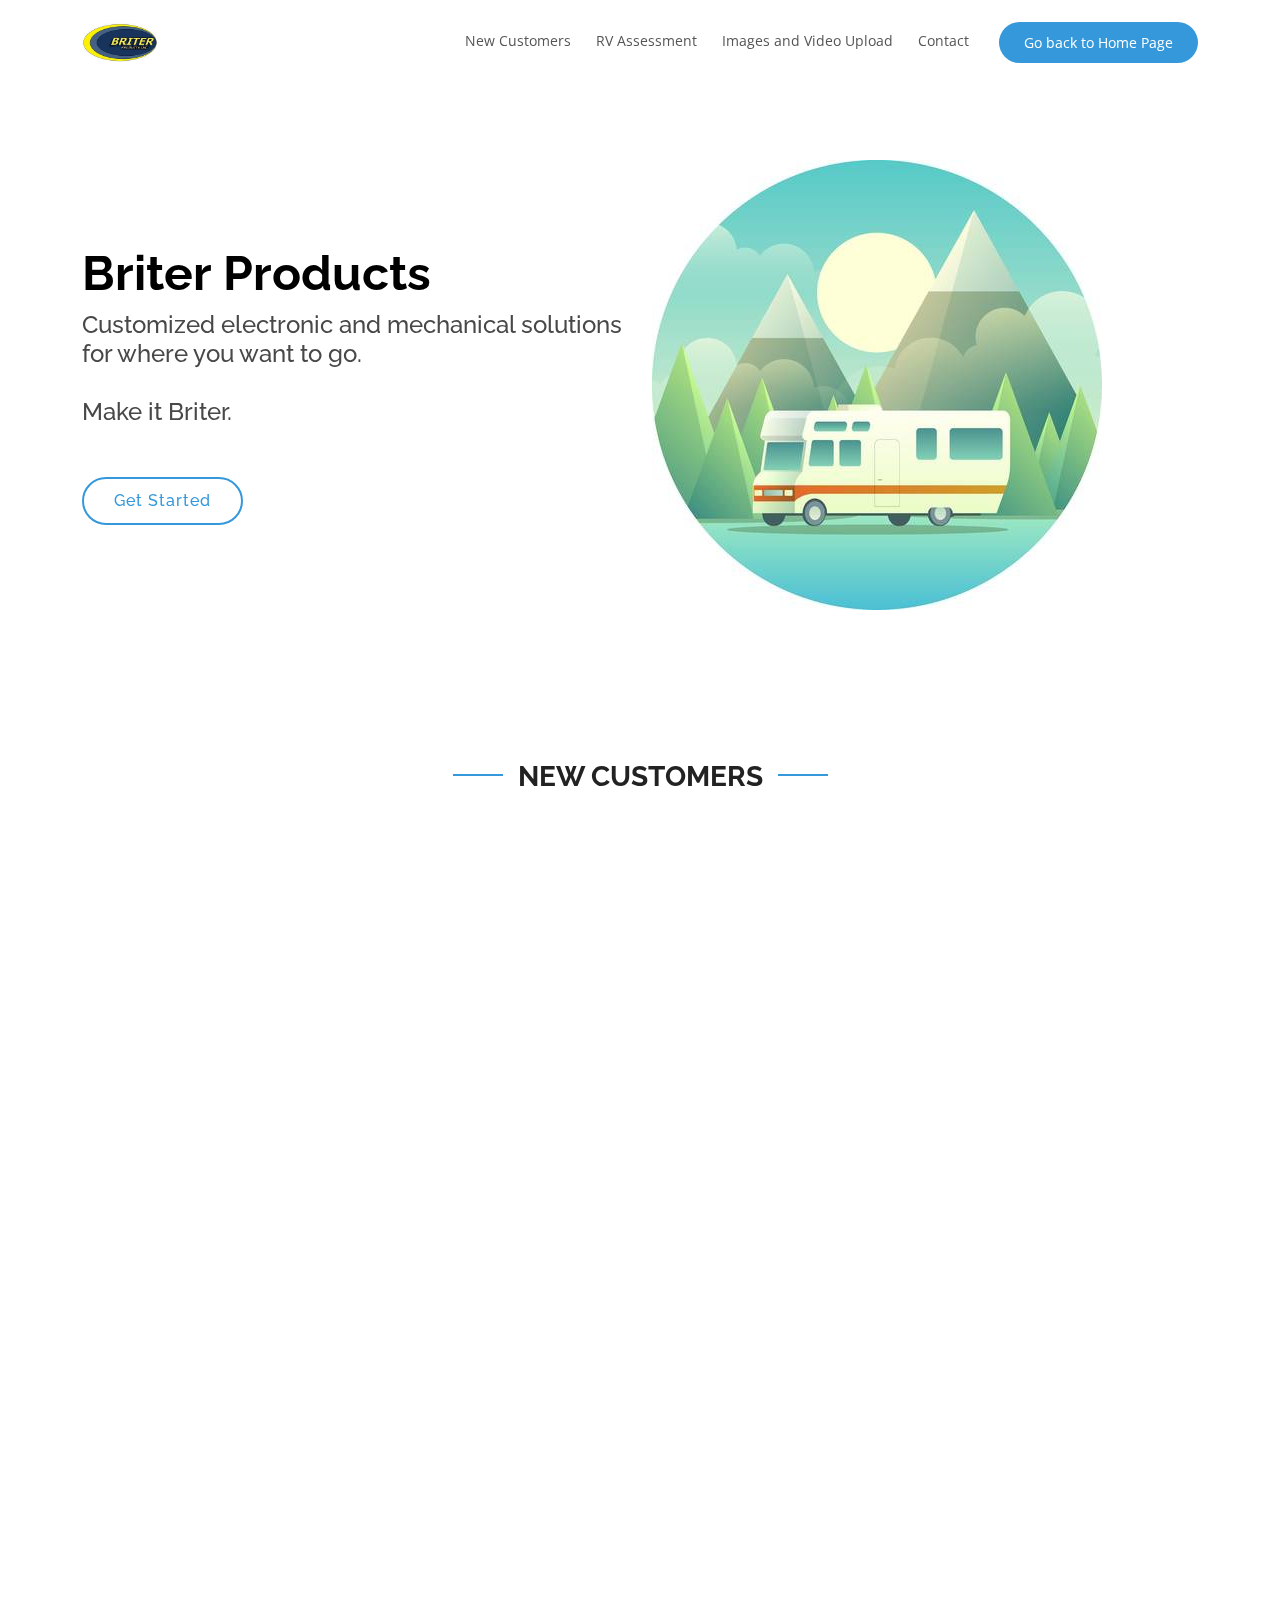
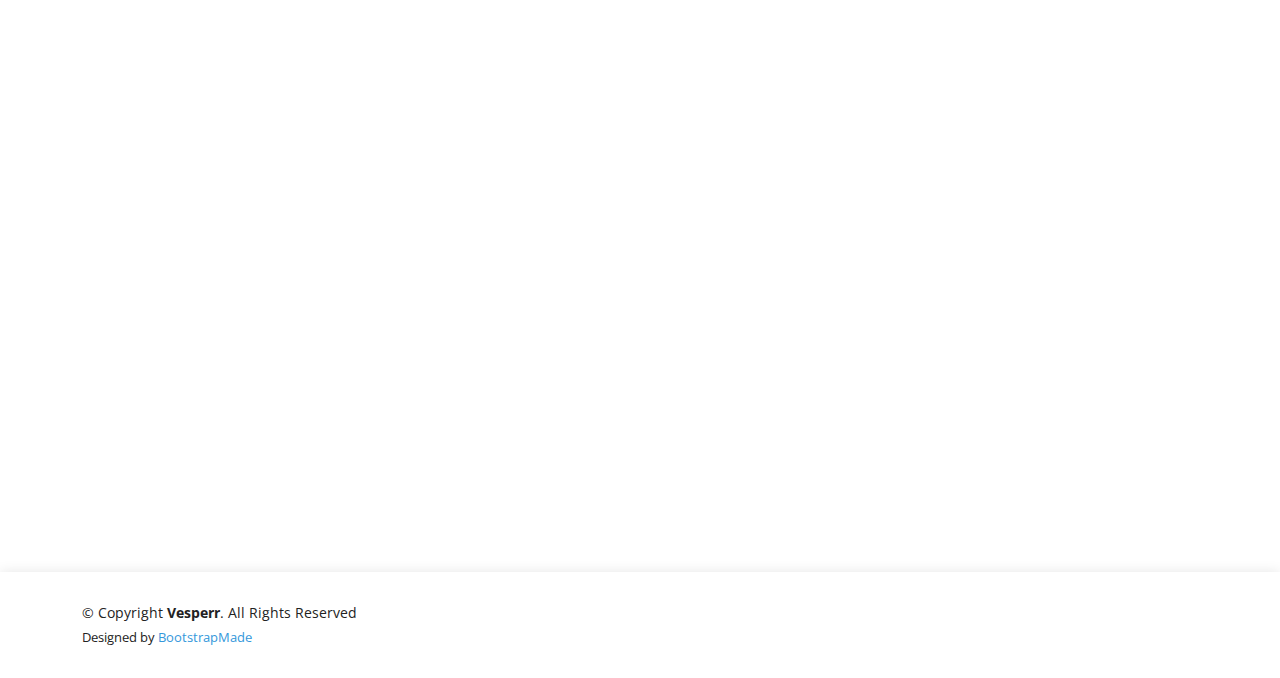
<file: index.html>
<!DOCTYPE html>
<html lang="en">

<style>
.myButton {
  background-color:#68b3ed;
  border-radius:28px;
  border:1px solid #32bbed;
  display:inline-block;
  cursor:pointer;
  color:#ffffff;
  font-family:Arial;
  font-size:20px;
  padding:15px 76px;
  text-decoration:none;
  text-shadow:0px 1px 0px #71a4e3;
}
.myButton:hover {
  background-color:#68b3ed;
}
.myButton:active {
  position:relative;
  top:1px;
}
</style>

<head>
  <meta charset="utf-8">
  <meta content="width=device-width, initial-scale=1.0" name="viewport">

  <title>Briter Products App</title>
  <meta content="" name="description">
  <meta content="" name="keywords">

  <!-- Favicons -->
  <link href="assets/img/favicon.png" rel="icon">
  <link href="assets/img/apple-touch-icon.png" rel="apple-touch-icon">

  <!-- Google Fonts -->
  <link href="https://fonts.googleapis.com/css?family=Open+Sans:300,300i,400,400i,600,600i,700,700i|Raleway:300,300i,400,400i,500,500i,600,600i,700,700i|Poppins:300,300i,400,400i,500,500i,600,600i,700,700i" rel="stylesheet">

  <!-- Vendor CSS Files -->
  <link href="assets/vendor/bootstrap/css/bootstrap.min.css" rel="stylesheet">
  <link href="assets/vendor/icofont/icofont.min.css" rel="stylesheet">
  <link href="assets/vendor/remixicon/remixicon.css" rel="stylesheet">
  <link href="assets/vendor/boxicons/css/boxicons.min.css" rel="stylesheet">
  <link href="assets/vendor/owl.carousel/assets/owl.carousel.min.css" rel="stylesheet">
  <link href="assets/vendor/venobox/venobox.css" rel="stylesheet">
  <link href="assets/vendor/aos/aos.css" rel="stylesheet">

  <!-- Template Main CSS File -->
  <link href="assets/css/style.css" rel="stylesheet">

  <!-- =======================================================
  * Template Name: Vesperr - v3.0.1
  * Template URL: https://bootstrapmade.com/vesperr-free-bootstrap-template/
  * Author: BootstrapMade.com
  * License: https://bootstrapmade.com/license/
  ======================================================== -->
</head>

<body>

  <!-- ======= Header ======= -->
  <header id="header" class="fixed-top d-flex align-items-center">
    <div class="container d-flex align-items-center">

      <div class="logo mr-auto">
        <a href="index.html"><img src="assets/img/briterlogo.png" alt="" class="img-fluid"></a>
      </div>

      <nav class="nav-menu d-none d-lg-block">
        <ul>

          <li><a href="#customer">New Customers</a></li>
          <li><a href="#assessment">RV Assessment</a></li>
          <li><a href="#mediaupload">Images and Video Upload</a></li>

          <li><a href="#contact">Contact</a></li>

          <li class="get-started"><a href="index.html">Go back to Home Page</a></li>
        </ul>
      </nav><!-- .nav-menu -->

    </div>
  </header><!-- End Header -->

  <!-- ======= Hero Section ======= -->
  <section id="hero" class="d-flex align-items-center">

    <div class="container">
      <div class="row">
        <div class="col-lg-6 pt-5 pt-lg-0 order-2 order-lg-1 d-flex flex-column justify-content-center">
          <h1 data-aos="fade-up">Briter Products</h1>
          <h2 data-aos="fade-up" data-aos-delay="400">Customized electronic and mechanical solutions for where you want to go. <br><br>Make it Briter.</h2>
          <div data-aos="fade-up" data-aos-delay="800">
            <a href="#customer" class="btn-get-started scrollto">Get Started</a>
          </div>
        </div>
        <div class="col-lg-6 order-1 order-lg-2 RV" data-aos="fade-left" data-aos-delay="200">
          <img src="assets/img/RV.png" class="img-fluid animated" alt="">
        </div>
      </div>
    </div>

  </section><!-- End Hero -->

  <main id="main">

    <!-- ======= New Customer Section ======= -->
    <section id="customer" class="customer">
      <div class="container">

        <div class="section-title" data-aos="fade-up">
          <h2>New Customers</h2>
        </div>

        <div>
          <div class="text-center" data-aos="fade-up" data-aos-delay="150">
            <p style = "text-align:center;">
              For new customers, please begin by filling out the customer information form below.
            </p>
              
            <a href="customer_form.html" class="myButton">Click for Customer Information Form</a>

          </div>

        </div> 
<!-- Captcha Code
        <head>
            <script src="https://www.google.com/recaptcha/api.js" async defer></script>
        </head>
        <body>
            <form action="?" method="POST">
                <div class="g-recaptcha" data-sitekey="6Ld7Fd0ZAAAAAP2svrxO8mvOaXSt0Hay7bUbvMlT"></div>
                <br/>
            </ form>
        </body>
      </div>
-->
    </section>

    <!-- End About Us Section -->


 <!-- ======= RV Assessment Section ======= -->
    <section id="assessment" class="assessment">
      <div class="container">

        <div class="section-title" data-aos="fade-up">
          <h2>RV Assessment</h2>
        </div>

        <div>
          <div class="text-center" data-aos="fade-up" data-aos-delay="150">
            <p style = "text-align:center;">
              For exisitng customers, please fill out the RV Assessment form below.
            </p>
         <a href="Assessment_Form.html" class="myButton">Click for RV Assessment Form</a>
          </div>
        </div> <br>


<!-- ======= Images Video Upload Section ======= -->
    <section id="mediaupload" class="assessment">
      <div class="container">

        <div class="section-title" data-aos="fade-up">
          <h2>Images and Video Uploader</h2>
        </div>

        <div>
          <div class="text-center" data-aos="fade-up" data-aos-delay="150">
            <p style = "text-align:center;">
              For exisitng customers, please go to this page to upload images and videos.
            </p>
         <a href="https://script.google.com/macros/s/AKfycbyfRlzGZIGXf_BD382gAUg7GsNvY4k-UXndNzAIFg9lmf42XOR4/exec" class="myButton">Click for Images and Video Upload Form</a>
          </div>
        </div> <br>


    <!-- ======= Contact Section ======= -->
    <section id="contact" class="contact">
      <div class="container">

        <div class="section-title" data-aos="fade-up">
          <h2>Contact Us</h2>
        </div>

        <div class="row">

          <div class="column" data-aos="fade-up" data-aos-delay="100">
            <div class="contact-about">
              <h3>We are here to help.</h3>
              <p>Briter Products offers technical, installation and warranty support to all of our customers.</p>
              <div class="social-links">
                <a href="https://www.youtube.com/channel/UCfh4hwYa1pV6GcmOOch58Eg/videos" class="youtube"><i class="icofont-youtube"></i></a>
                <a href="https://www.facebook.com/briterproducts/" class="facebook"><i class="icofont-facebook"></i></a>
                <a href="https://www.linkedin.com/company/briterproducts" class="linkedin"><i class="icofont-linkedin"></i></a>
              </div>
            </div>
          </div>

          <div class="column" data-aos="fade-up" data-aos-delay="200">
            <div class="info">
              <div>
                <i class="ri-map-pin-line"></i>
                <p>1901 North Bendix Dr.<br>South Bend, IN 46628</p>
              </div>

              <div>
                <i class="ri-mail-send-line"></i>
                <p>info@example.com</p>
              </div>

              <div>
                <i class="ri-phone-line"></i>
                <p>Tel: 574-703-1873<br>Fax: 574-251-0372</p>
              </div>

            </div>
          </div>
        </div>

      </div>
    </section><!-- End Contact Section -->

  </main><!-- End #main -->

  <!-- ======= Footer ======= -->
  <footer id="footer">
    <div class="container">
      <div class="row d-flex align-items-center">
        <div class="col-lg-6 text-lg-left text-center">
          <div class="copyright">
            &copy; Copyright <strong>Vesperr</strong>. All Rights Reserved
          </div>
          <div class="credits">
            <!-- All the links in the footer should remain intact. -->
            <!-- You can delete the links only if you purchased the pro version. -->
            <!-- Licensing information: https://bootstrapmade.com/license/ -->
            <!-- Purchase the pro version with working PHP/AJAX contact form: https://bootstrapmade.com/vesperr-free-bootstrap-template/ -->
            Designed by <a href="https://bootstrapmade.com/">BootstrapMade</a>
          </div>
        </div>
      </div>
    </div>
  </footer><!-- End Footer -->

  <a href="#" class="back-to-top"><i class="icofont-simple-up"></i></a>

  <!-- Vendor JS Files -->
  <script src="assets/vendor/jquery/jquery.min.js"></script>
  <script src="assets/vendor/bootstrap/js/bootstrap.bundle.min.js"></script>
  <script src="assets/vendor/jquery.easing/jquery.easing.min.js"></script>
  <script src="assets/vendor/php-email-form/validate.js"></script>
  <script src="assets/vendor/waypoints/jquery.waypoints.min.js"></script>
  <script src="assets/vendor/counterup/counterup.min.js"></script>
  <script src="assets/vendor/owl.carousel/owl.carousel.min.js"></script>
  <script src="assets/vendor/isotope-layout/isotope.pkgd.min.js"></script>
  <script src="assets/vendor/venobox/venobox.min.js"></script>
  <script src="assets/vendor/aos/aos.js"></script>

  <!-- Template Main JS File -->
  <script src="assets/js/main.js"></script>

</body>

</html>
</file>
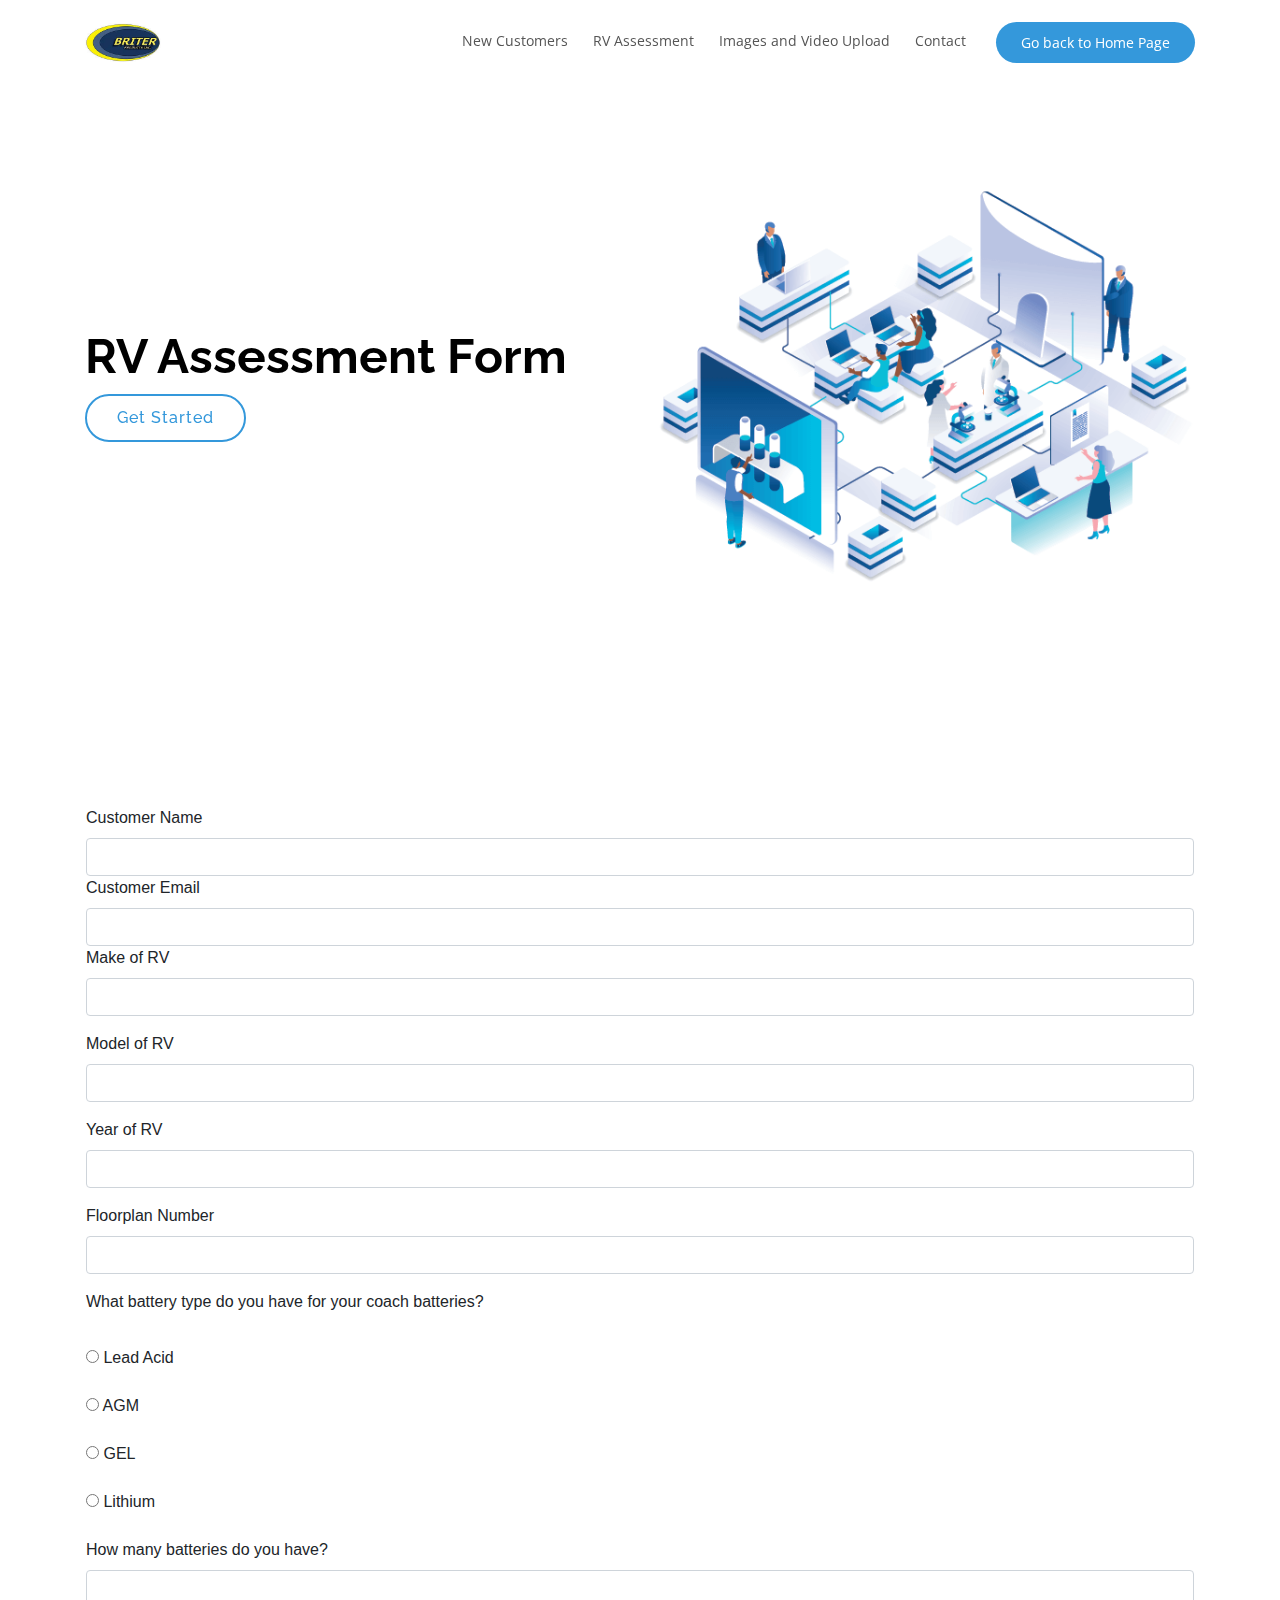
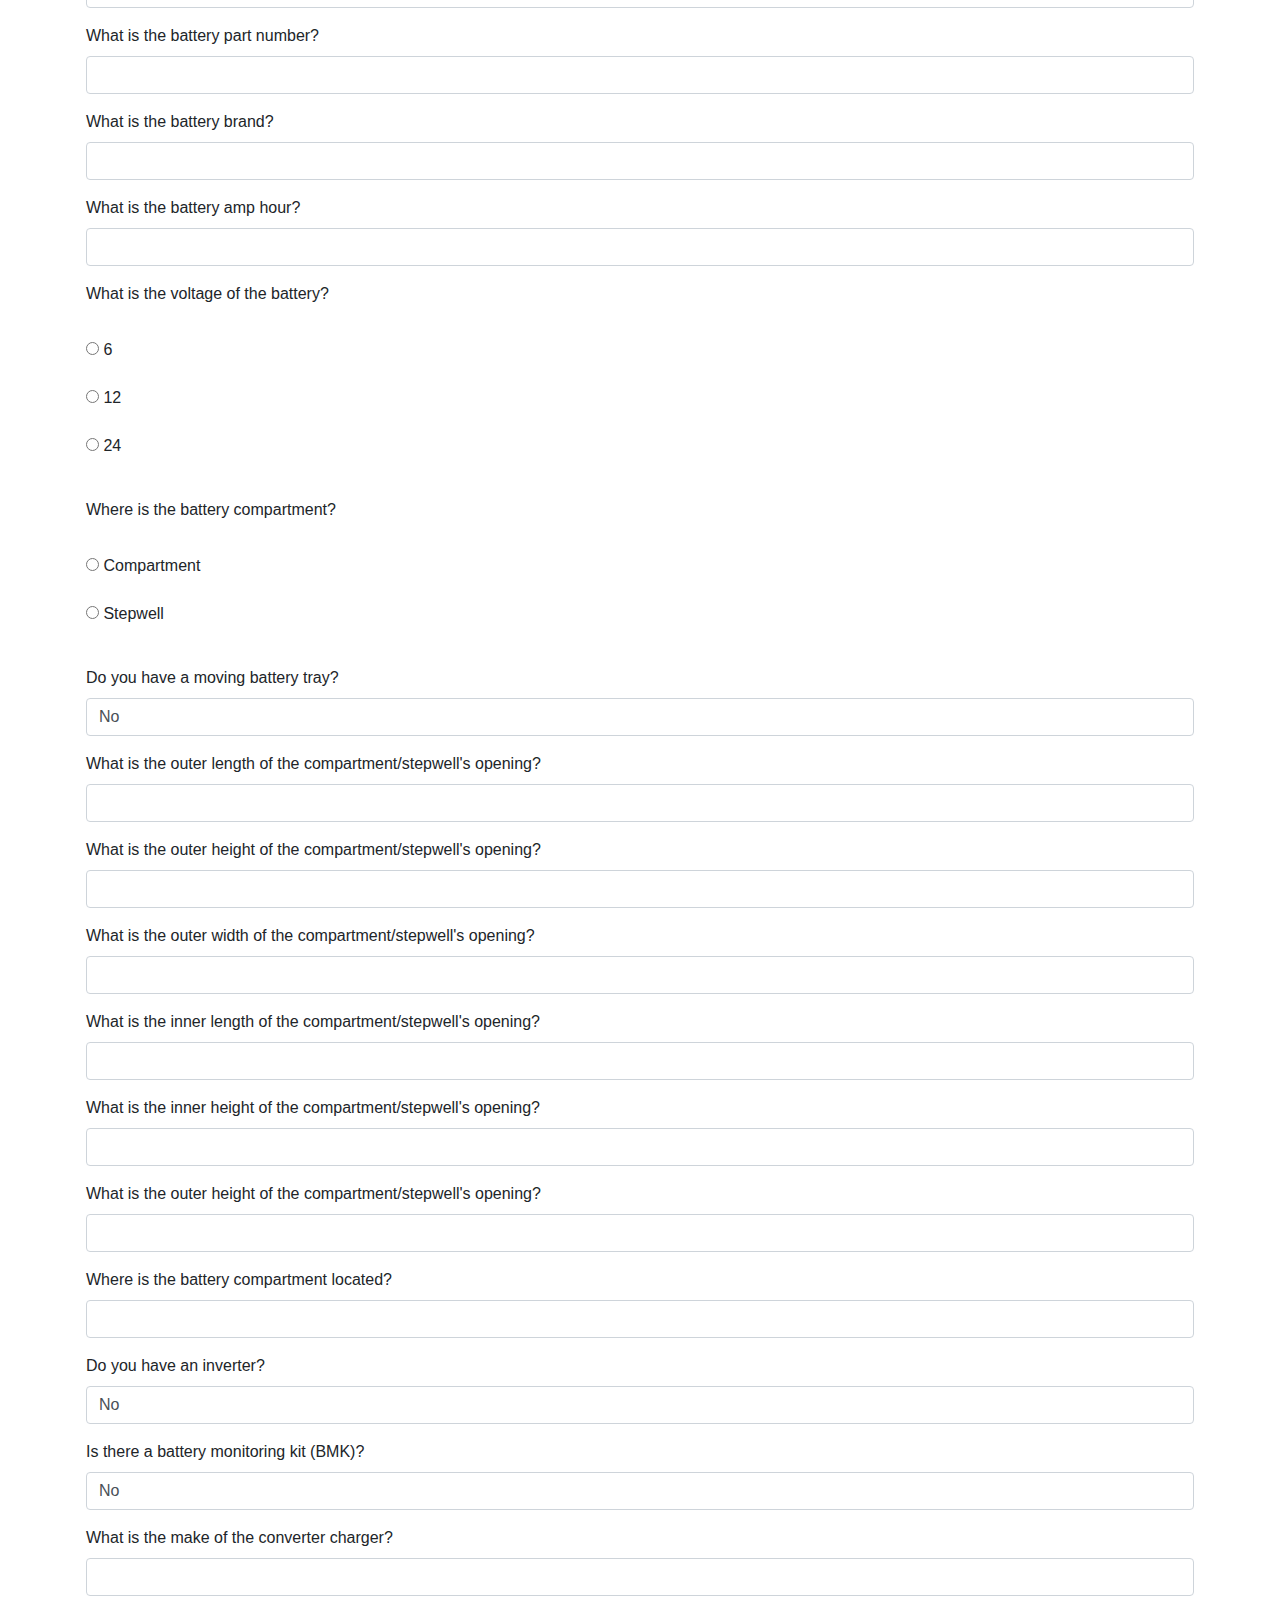
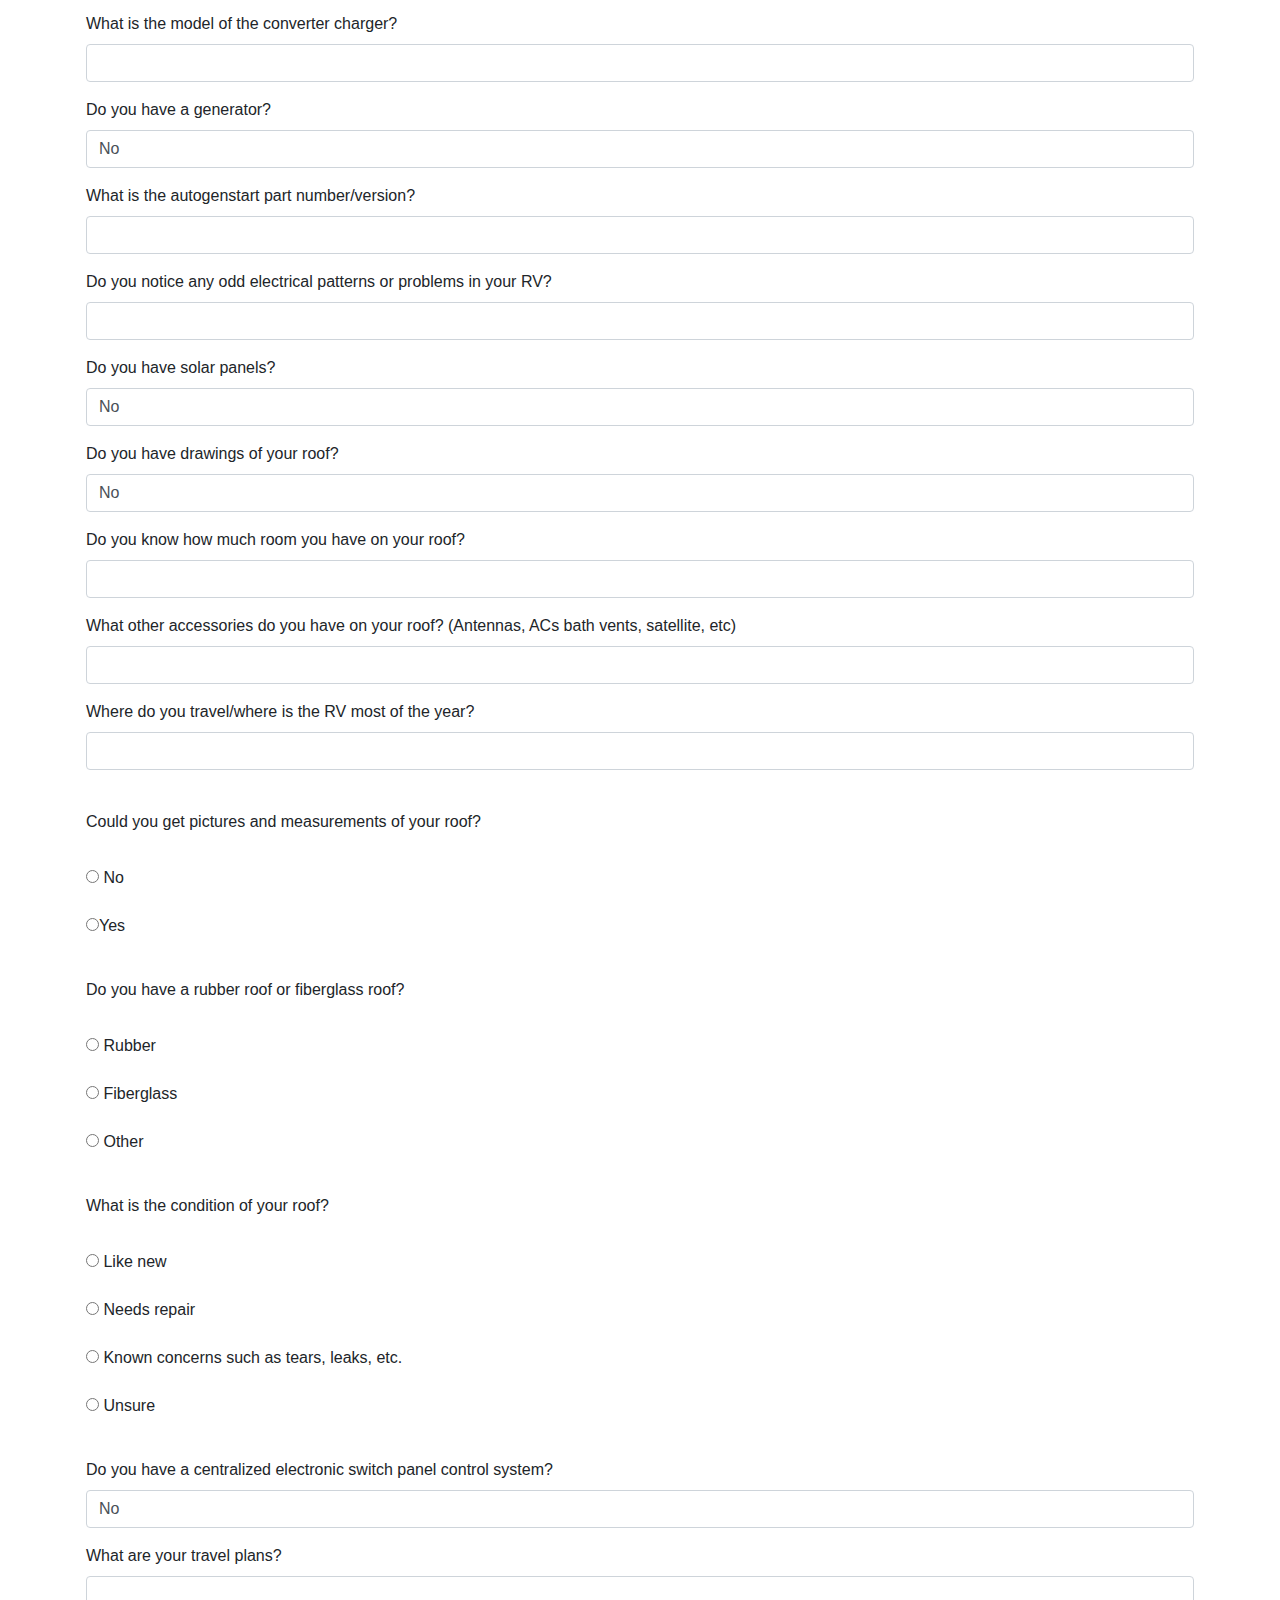
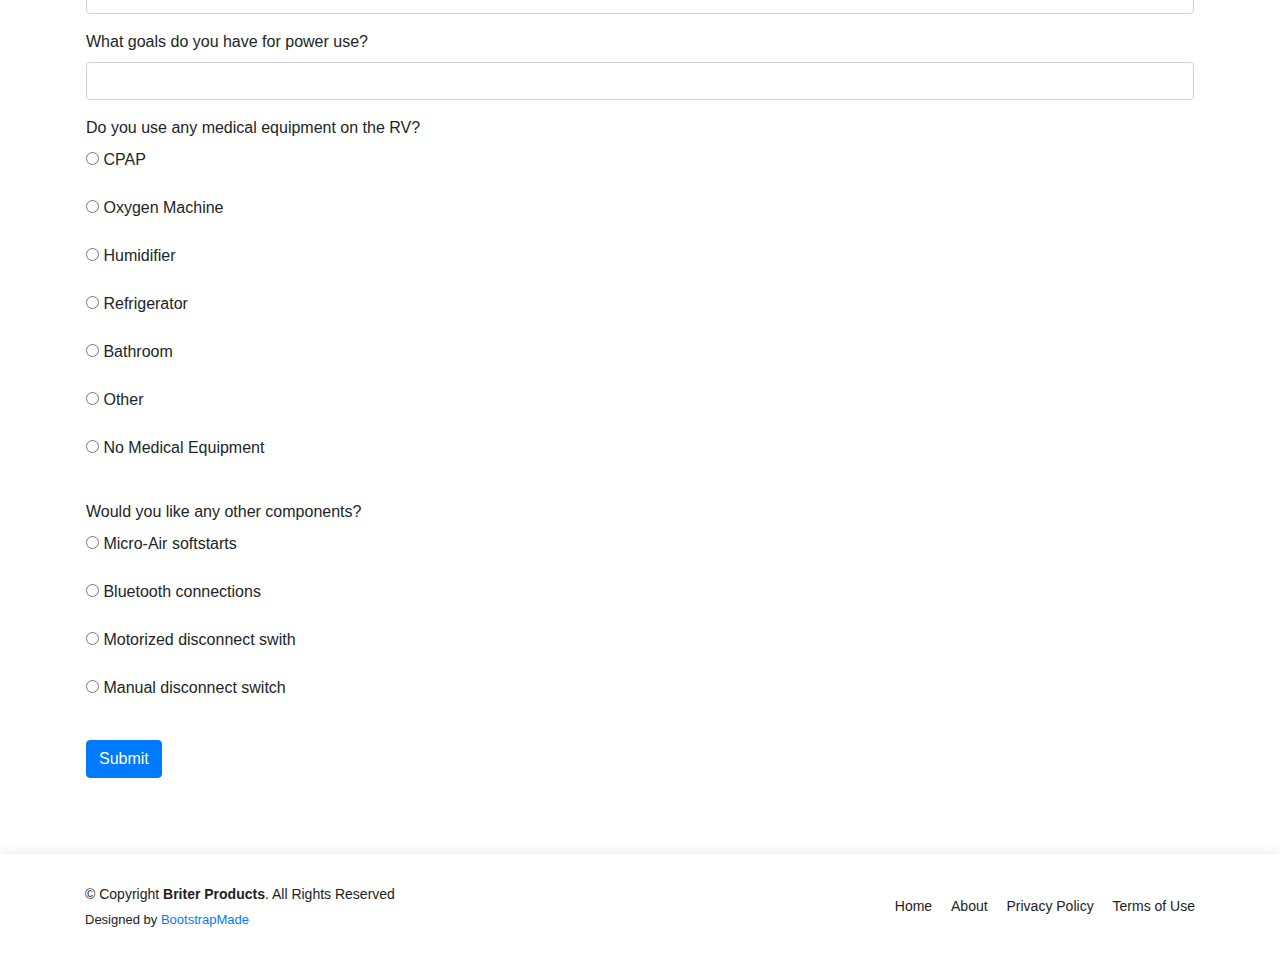
<file: Assessment_Form.html>
<!DOCTYPE html>
<html lang="en">

<head>
  <meta charset="utf-8">
  <meta content="width=device-width, initial-scale=1.0" name="viewport">

  <title>Briter Products App</title>
  <meta content="" name="description">
  <meta content="" name="keywords">

  <!-- Favicons -->
  <link href="assets/img/favicon.png" rel="icon">
  <link href="assets/img/apple-touch-icon.png" rel="apple-touch-icon">

  <!-- Google Fonts -->
  <link href="https://fonts.googleapis.com/css?family=Open+Sans:300,300i,400,400i,600,600i,700,700i|Raleway:300,300i,400,400i,500,500i,600,600i,700,700i|Poppins:300,300i,400,400i,500,500i,600,600i,700,700i" rel="stylesheet">

  <!-- Vendor CSS Files -->
  <link href="assets/vendor/bootstrap/css/bootstrap.min.css" rel="stylesheet">
  <link href="assets/vendor/icofont/icofont.min.css" rel="stylesheet">
  <link href="assets/vendor/remixicon/remixicon.css" rel="stylesheet">
  <link href="assets/vendor/boxicons/css/boxicons.min.css" rel="stylesheet">
  <link href="assets/vendor/owl.carousel/assets/owl.carousel.min.css" rel="stylesheet">
  <link href="assets/vendor/venobox/venobox.css" rel="stylesheet">
  <link href="assets/vendor/aos/aos.css" rel="stylesheet">

  <!-- Template Main CSS File -->
  <link href="assets/css/style.css" rel="stylesheet">

  
</head>

<body>

  <!-- ======= Header ======= -->
  
<header id="header" class="fixed-top d-flex align-items-center">
    <div class="container d-flex align-items-center">

      <div class="logo mr-auto">
        <a href="index.html"><img src="assets/img/briterlogo.png" alt="" class="img-fluid"></a>
      </div>

      <nav class="nav-menu d-none d-lg-block">
        <ul>

          <li><a href="/customer_form.html">New Customers</a></li>
          <li><a href="/Assessment_Form.html">RV Assessment</a></li>
          <li><a href="/index.html#mediaupload">Images and Video Upload</a></li>


          <li><a href="/index.html#contact">Contact</a></li>

          <li class="get-started"><a href="/index.html">Go back to Home Page</a></li>
        </ul>
      </nav><!-- .nav-menu -->

    </div>
  </header>
  <!-- End Header -->

  <!-- ======= Hero Section ======= -->
  <section id="hero" class="d-flex align-items-center">

    <div class="container">
      <div class="row">
        <div class="col-lg-6 pt-5 pt-lg-0 order-2 order-lg-1 d-flex flex-column justify-content-center">
          <h1 data-aos="fade-up">RV Assessment Form</h1>

          <div data-aos="fade-up" data-aos-delay="800">
            <a href="#about" class="btn-get-started scrollto">Get Started</a>
          </div>
        </div>
        <div class="col-lg-6 order-1 order-lg-2 hero-img" data-aos="fade-left" data-aos-delay="200">
          <img src="assets/img/hero-img.png" class="img-fluid animated" alt="">
        </div>
      </div>
    </div>

  </section><!-- End Hero -->

  <main id="main">


    <!-- ======= About Us Section ======= -->
    <section id="about" class="about">
      <div class="container">

        <div class="section-title" data-aos="fade-up">

        </div>

        <div class="row content">

<link href="https://maxcdn.bootstrapcdn.com/bootstrap/4.0.0-alpha.6/css/bootstrap.min.css" rel="stylesheet">
<link href="Assessment_Form.css" rel="stylesheet"/>

<script type="text/javascript">var submitted=false;</script>
<iframe name="hidden_iframe" id="hidden_iframe" style="display:none;" onload="if(submitted)  {window.location='/Assessment_Form.html';}"></iframe>

<form class="p-3" action="https://docs.google.com/forms/d/e/1FAIpQLSdyLkX81h3SwO8n4vLmMLzwgE_ydN_-AeZfh4bds8fexqC1BA/formResponse" target="hidden_iframe" onsubmit="submitted=true;" method="post">
    <div class="form-group">
        <label for="name">Customer Name</label>
        <input name = "entry.664977521" type="text" class="form-control" id="name" required>
        <label for="email">Customer Email</label>
        <input name = "entry.42977799" type="text" class="form-control" id="email" required>
        <label for="make">Make of RV</label>
        <input name = "entry.395564623" type="text" class="form-control" id="make">
    </div>
   <div class="form-group">
        <label for="model">Model of RV</label>
        <input name = "entry.115871316" type="text" class="form-control" id="model">
    </div>
    <div class="form-group">
        <label for="year">Year of RV</label>
        <input name = "entry.1775710123" type="text" class="form-control" id="year">
    </div>
    <div class="form-group">
        <label for="floorplan_num">Floorplan Number</label>
        <input name="entry.1558102027" type="text" class="form-control" id="floorplan_num">
    </div>
   
        <label for="battery_type">What battery type do you have for your coach batteries?</label> <br/><br/>
        
        <input type="radio" value="Lead Acid" name = "entry.330954181"/> Lead Acid <br/><br/>
        <input type="radio" value="AGM" name = "entry.330954181"/> AGM <br/><br/>
        <input type="radio" value="GEL" name = "entry.330954181"/> GEL <br/><br/>
        <input type="radio" value="Lithium" name = "entry.330954181"/> Lithium <br/><br/>
        
   
    <div class="form-group">
        <label for="battery_num">How many batteries do you have?</label>
        <input name="entry.1498902659" type="text" class="form-control" id="battery_num">
    </div>
    <div class="form-group">
        <label for="battery_part_num">What is the battery part number?</label>
        <input name="entry.795914789" type="text" class="form-control" id="battery_part_num">
    </div>
    <div class="form-group">
        <label for="battery_brand">What is the battery brand?</label>
        <input name="entry.1761520953" type="text" class="form-control" id="battery_brand">
    </div>
    <div class="form-group">
        <label for="battery_ah">What is the battery amp hour?</label>
        <input name="entry.957787041" type="text" class="form-control" id="battery_ah">
    </div>
    <div class="form-group">
        <label for="battery_volt">What is the voltage of the battery?</label> <br/><br/>
        
        
        <input type="radio" value="6" name="entry.1327899920"/> 6 <br/><br/>
        <input type="radio" value="12" name="entry.1327899920"/> 12 <br/><br/>
        <input type="radio" value="24" name="entry.1327899920"/> 24 <br/><br/>
        
    </div>
    <div class="form-group">
        <label for="battery_compartment">Where is the battery compartment?</label> <br/><br/>
        
        <input type="radio" value="Compartment" name="entry.1232342427"/> Compartment <br/><br/>
        <input type="radio" value="Stepwell" name="entry.1232342427"/> Stepwell <br/><br/>
        
    </div>
  <div class="form-group">
    <label for="battery_tray">Do you have a moving battery tray?</label>
    <select name="entry.1966872361" class="form-control" id="battery_tray">
          <option  value="no">No</option>
          <option  value="yes">Yes</option>
    </select>
  </div>
  <div class="form-group" id="dyn_battery_tray">
    <label for="tray_length">What is the battery tray's inner length?</label>
    <input name="entry.1106296608" type="number" min="0" class="form-control" id="tray_length">
      <label for="tray_width">What is the battery tray's inner width?</label>
    <input name="entry.488080184" type="number" min="0" class="form-control" id="tray_width">
  </div>
  <div class="form-group">
        <label for="comp_length_open">What is the outer length of the compartment/stepwell's opening? </label>
        <input name="entry.1714327095" type="number" min="0" class="form-control" id="comp_length_open">
    </div>
    <div class="form-group">
        <label for="comp_height_open">What is the outer height of the compartment/stepwell's opening? </label>
        <input name="entry.367299157" type="number" min="0" class="form-control" id="comp_height_open">
    </div>
    <div class="form-group">
        <label for="comp_width_open">What is the outer width of the compartment/stepwell's opening? </label>
        <input name="entry.2141007599" type="number" min="0" class="form-control" id="comp_width_open">
    </div>
    <div class="form-group">
        <label for="comp_length_vol">What is the inner length of the compartment/stepwell's opening?</label>
        <input name="entry.1182108743" type="number" min="0" class="form-control" id="comp_length_vol">
    </div>
    <div class="form-group">
        <label for="comp_height_vol">What is the inner height of the compartment/stepwell's opening? </label>
        <input name="entry.355028750" type="number" min="0" class="form-control" id="comp_height_open">
    </div>
    <div class="form-group">
        <label for="comp_width_vol">What is the outer height of the compartment/stepwell's opening? </label>
        <input name="entry.1927078314" type="number" min="0" class="form-control" id="comp_width_vol">
    </div>
    <div class="form-group">
        <label for="comp_location">Where is the battery compartment located?</label>
        <input name="entry.1636750385" type="text" class="form-control" id="comp_location">
    </div>
    <div class="form-group">
    <label for="inverter">Do you have an inverter?</label>
    <select name="entry.1318402872" class="form-control" id="inverter">
          <option  value="no">No</option>
          <option  value="yes">Yes</option>
    </select>
  </div>
    <div class="form-group" id="dyn_inverter">
    <label for="inverter_brand">What is the inverter brand?</label>
    <input name="entry.1308840824" type="text" class="form-control" id="inverter_brand">
    <label for="inverter_part_num">What is the inverter part number?</label>
    <input name="entry.307891034" type="text" class="form-control" id="inverter_part_num">
    <label for="inverter_model_num">What is the inverter model number?</label>
    <input name="entry.803552237" type="text" class="form-control" id="inverter_model_num">
    <label for="inverter_ctrl_part_num">What is the inverter control panel part number?</label>
    <input name="entry.2009517023" type="text" class="form-control" id="inverter_ctrl_part_num">
    <label for="inverter_ctrl_vers">What is the inverter control panel version?</label>
    <input name="entry.822952188" type="text" class="form-control" id="inverter_ctrl_vers">
    <label for="inverter_ctrl_revis">What is the inverter control panel revision?</label>
    <input name="entry.2093476917" type="text" class="form-control" id="inverter_ctrl_revis">
  </div>
    <div class="form-group">
    <label for="bmk">Is there a battery monitoring kit (BMK)?</label>
    <select name="entry.119229994" class="form-control" id="bmk">
          <option value="no">No</option>
          <option value="yes">Yes</option>
    </select>
  </div>
    <div class="form-group" id="dyn_bmk">
    <label for="bmk_model_num">What is the model number of the BMK?</label>
    <input name="entry.1630907922" type="text" class="form-control" id="bmk_model_num"/>
    </div>
    <div class="form-group">
        <label for="conv_charge_make">What is the make of the converter charger?</label>
        <input name="entry.1839436015" type="text" class="form-control" id="conv_charge_make"/>
    </div>
    <div class="form-group">
        <label for="conv_charge_model">What is the model of the converter charger?</label>
        <input name="entry.439989629" type="text" class="form-control" id="conv_charge_model"/>
    </div>
    <div class="form-group">
    <label for="generator">Do you have a generator?</label>
    <select name="entry.1455610371" class="form-control" id="generator">
          <option value="no">No</option>
          <option value="yes">Yes</option>
    </select>
  </div>
    <div class="form-group" id="dyn_generator">
    <label for="generator_make">What is your generator make?</label>
    <input name="entry.536877118" type="text" class="form-control" id="generator_make">
    <label for="generator_model">What is your generator model?</label>
    <input name="entry.261728425" type="text" class="form-control" id="generator_model">
    <label for="autogenstart">Do you have an autogenstart?</label>
    <select name="entry.893931749" class="form-control" id="autogenstart">
    <option  value="no">No</option>
    <option  value="yes">Yes</option>
    </select>
    </div>
        <div class="form-group" id="dyn_autogenstart">
    <label for="autogenstart_vers">What is the autogenstart part number/version?</label>
    <input name="entry.1802332201" type="text" class="form-control" id="autogenstart_vers">
    </div>
    <div class="form-group">
        <label for="odd_patterns">Do you notice any odd electrical patterns or problems in your RV?</label>
        <input name="entry.2092852410" type="text" class="form-control" id="odd_patterns">
    </div>
    <div class="form-group">
    <label for="solar_panel">Do you have solar panels?</label>
    <select name="entry.2134821367" class="form-control" id="solar_panel">
          <option  value="no">No</option>
          <option  value="yes">Yes</option>
    </select>
  </div>
    <div class="form-group" id="dyn_solar_panel">
    <label for="solar_panel_num">How many solar panels do you have?</label>
    <input name="entry.1572480550" type="number" min="0" class="form-control" id="solar_panel_num">
    <label for="solar_panel_watt">What are the wattages of your solar panels?</label>
    <input name="entry.1569631651" type="number" min="0" class="form-control" id="solar_panel_watt">
    <label for="solar_panel_connect">How are the solar panels connected?</label>
    <input name="entry.1537867173" type="text" class="form-control" id="solar_panel_connect">
    <label for="solar_ctrl_make">What is the make of your solar charge controller?</label>
    <input name="entry.1404932960" type="text" class="form-control" id="solar_ctrol_make">
    <label for="solar_ctrl_model">What is the model of your solar charge controller?</label>
    <input name="entry.1439678213" type="text" class="form-control" id="solar_ctrl_model">
    <label for="solar_goal_cr">Do you have a goal charge rate for your solar system?</label>
    <input name="entry.1668865957" type="text" class="form-control" id="solar_goal_cr">
    </div>
    <div class="form-group">
        <label for="roof_drawings">Do you have drawings of your roof?</label>
        <select name="entry.570435092" class="form-control" id="roof_drawings">
        <option value="no">No</option>
        <option value="yes">Yes</option>
        </select>
    </div>
    <div class="form-group">
        <label for="roof_room">Do you know how much room you have on your roof?</label>
        <input name="entry.651786853" type="text" class="form-control" id="roof_room">
    </div>
    <div class="form-group">
        <label for="roof_accessory">What other accessories do you have on your roof? (Antennas, ACs  bath vents, satellite, etc)</label>
        <input  name="entry.1808737282" type="text" class="form-control" id="roof_accessory">
    </div>
    <div class="form-group">
        <label for="travel">Where do you travel/where is the RV most of the year?</label>
        <input name="entry.1293133650" type="text" class="form-control" id="travel"/> <br/>
    </div>
     <div class="form-group">
        <label for="roof_meas">Could you get pictures and measurements of your roof?</label> <br/><br/>
        
        <input type="radio" value="no" name="entry.246292429"/> No <br/><br/>
        <input type="radio" value="yes" name="entry.246292429"/>Yes <br/><br/>
        
    </div>
    <div class="form-group">
        <label for="roof_type">Do you have a rubber roof or fiberglass roof?</label> <br/><br/>
     
        <input type="radio" value="Rubber" name="entry.1348623927"/> Rubber <br/><br/>
        <input type="radio" value="Fiberglass" name="entry.1348623927"/> Fiberglass <br/><br/>
        <input type="radio" value="Other" name="entry.1348623927"/> Other <br/><br/>
 
    </div>
    <div class="form-group">
        <label for="roof_condition">What is the condition of your roof?</label> <br/><br/>
       
        <input type="radio" value="Like new" name="entry.1300318747"/> Like new <br/><br/>
        <input type="radio" value="Needs repair" name="entry.1300318747"/> Needs repair <br/><br/>
        <input type="radio" value="Known concerns such as tears, leaks, etc." name="entry.1300318747"/> Known concerns such as tears, leaks, etc. <br/><br/>
        <input type="radio" value="Unsure" name="entry.1300318747"/> Unsure <br/><br/>
     
    </div>
     <div class="form-group">
    <label for="cent_elec_swtch_ctrl">Do you have a centralized electronic switch panel control system?</label>
    <select name="entry.1290187858" class="form-control" id="cent_elec_swtch_ctrl">
          <option  value="no">No</option>
          <option  value="yes">Yes</option>
    </select>
  </div>
      <div class="form-group" id="dyn_cent_elec_swtch_ctrl">
    <label for="cent_elec_swtch_ctrl_brand">What is the brand of the electronic switch panel control system?</label>
    <input name="entry.1221379423" type="text" class="form-control" id="cent_elec_swtch_ctrl_brand"/>
          <label for="cent_elec_swtch_ctrl_vers">What is the version  of the electronic switch panel control system?</label>
    <input name="entry.750287828" type="text" class="form-control" id="cent_elec_swtch_ctrl_vers"/>
    </div>
    <div class="form-group">
        <label for="travel_plans">What are your travel plans?</label>
        <input name="entry.1645443897" class="form-control" type="text" id="travel_plans"/>
    </div>
    <div class="form-group">
        <label for="power_goal">What goals do you have for power use?</label>
        <input name="entry.1989941531" type="text" class="form-control" id="power_goal"/>
    </div>
   <div class="form-group">
        <label for="medical_eqp">Do you use any medical equipment on the RV?</label><br>
        <input name="entry.1386762538" type="radio" id="CPAP" name="CPAP" value="CPAP"/> CPAP <br><br>
        <input name="entry.1386762538" type="radio" id="oxygen_mach" value="Oxygen Machine"/> Oxygen Machine <br><br>
        <input name="entry.1386762538" type="radio" id="humidifier" value="Humidifier"/> Humidifier <br><br>
        <input name="entry.1386762538" type="radio" id="refrigerator" value="Refrigerator"/> Refrigerator <br><br>
        <input name="entry.1386762538" type="radio" id="bathroom" value="Bathroom"/> Bathroom <br><br>
        <input name="entry.1386762538" type="radio" id="other" value="Others"/> Other <br><br>
        <input name="entry.1386762538" type="radio" id="other" value="No Medical Equipment"/> No Medical Equipment <br><br>
        
    </div>
  <div class="form-group">
    <label for="othercomponents">Would you like any other components?</label><br>
    <input name="entry.1592971449" type="radio" id="microair" value="Micro-Air softstarts" /> Micro-Air softstarts <br><br>
    
    <input name="entry.1592971449" type="radio" id="bluetooth" value="Bluetooth connections" /> Bluetooth connections <br><br>
    
    <input name="entry.1592971449" type="radio" id="motorizedswitch" value="Motorized disconnect switch" /> Motorized disconnect swith <br><br>
    
    <input name="entry.1592971449" type="radio" id="manualswitch" value="Manual disconnect switch" /> Manual disconnect switch <br><br>
    
  </div>
  <input type="submit" value="Submit" class="btn btn-primary"/>
</form>

<script src="https://code.jquery.com/jquery-3.2.1.slim.min.js"></script>
<script src="https://maxcdn.bootstrapcdn.com/bootstrap/4.0.0-alpha.6/js/bootstrap.min.js"></script>
<script src="Assessment_Form.js"></script>

</div>
      </div>




    </section><!-- End About Us Section -->


  </main><!-- End #main -->

  <!-- ======= Footer ======= -->
  <footer id="footer">
    <div class="container">
      <div class="row d-flex align-items-center">
        <div class="col-lg-6 text-lg-left text-center">
          <div class="copyright">
            &copy; Copyright <strong>Briter Products</strong>. All Rights Reserved
          </div>
          <div class="credits">
            <!-- All the links in the footer should remain intact. -->
            <!-- You can delete the links only if you purchased the pro version. -->
            <!-- Licensing information: https://bootstrapmade.com/license/ -->
            <!-- Purchase the pro version with working PHP/AJAX contact form: https://bootstrapmade.com/vesperr-free-bootstrap-template/ -->
            Designed by <a href="https://bootstrapmade.com/">BootstrapMade</a>
          </div>
        </div>
        <div class="col-lg-6">
          <nav class="footer-links text-lg-right text-center pt-2 pt-lg-0">
            <a href="#intro" class="scrollto">Home</a>
            <a href="#about" class="scrollto">About</a>
            <a href="#">Privacy Policy</a>
            <a href="#">Terms of Use</a>
          </nav>
        </div>
      </div>
    </div>
  </footer><!-- End Footer -->

  <a href="#" class="back-to-top"><i class="icofont-simple-up"></i></a>

  <!-- Vendor JS Files -->
  <script src="assets/vendor/jquery/jquery.min.js"></script>
  <script src="assets/vendor/bootstrap/js/bootstrap.bundle.min.js"></script>
  <script src="assets/vendor/jquery.easing/jquery.easing.min.js"></script>
  <script src="assets/vendor/php-email-form/validate.js"></script>
  <script src="assets/vendor/waypoints/jquery.waypoints.min.js"></script>
  <script src="assets/vendor/counterup/counterup.min.js"></script>
  <script src="assets/vendor/owl.carousel/owl.carousel.min.js"></script>
  <script src="assets/vendor/isotope-layout/isotope.pkgd.min.js"></script>
  <script src="assets/vendor/venobox/venobox.min.js"></script>
  <script src="assets/vendor/aos/aos.js"></script>

  <!-- Template Main JS File -->
  <script src="assets/js/main.js"></script>

</body>

</html>
</file>
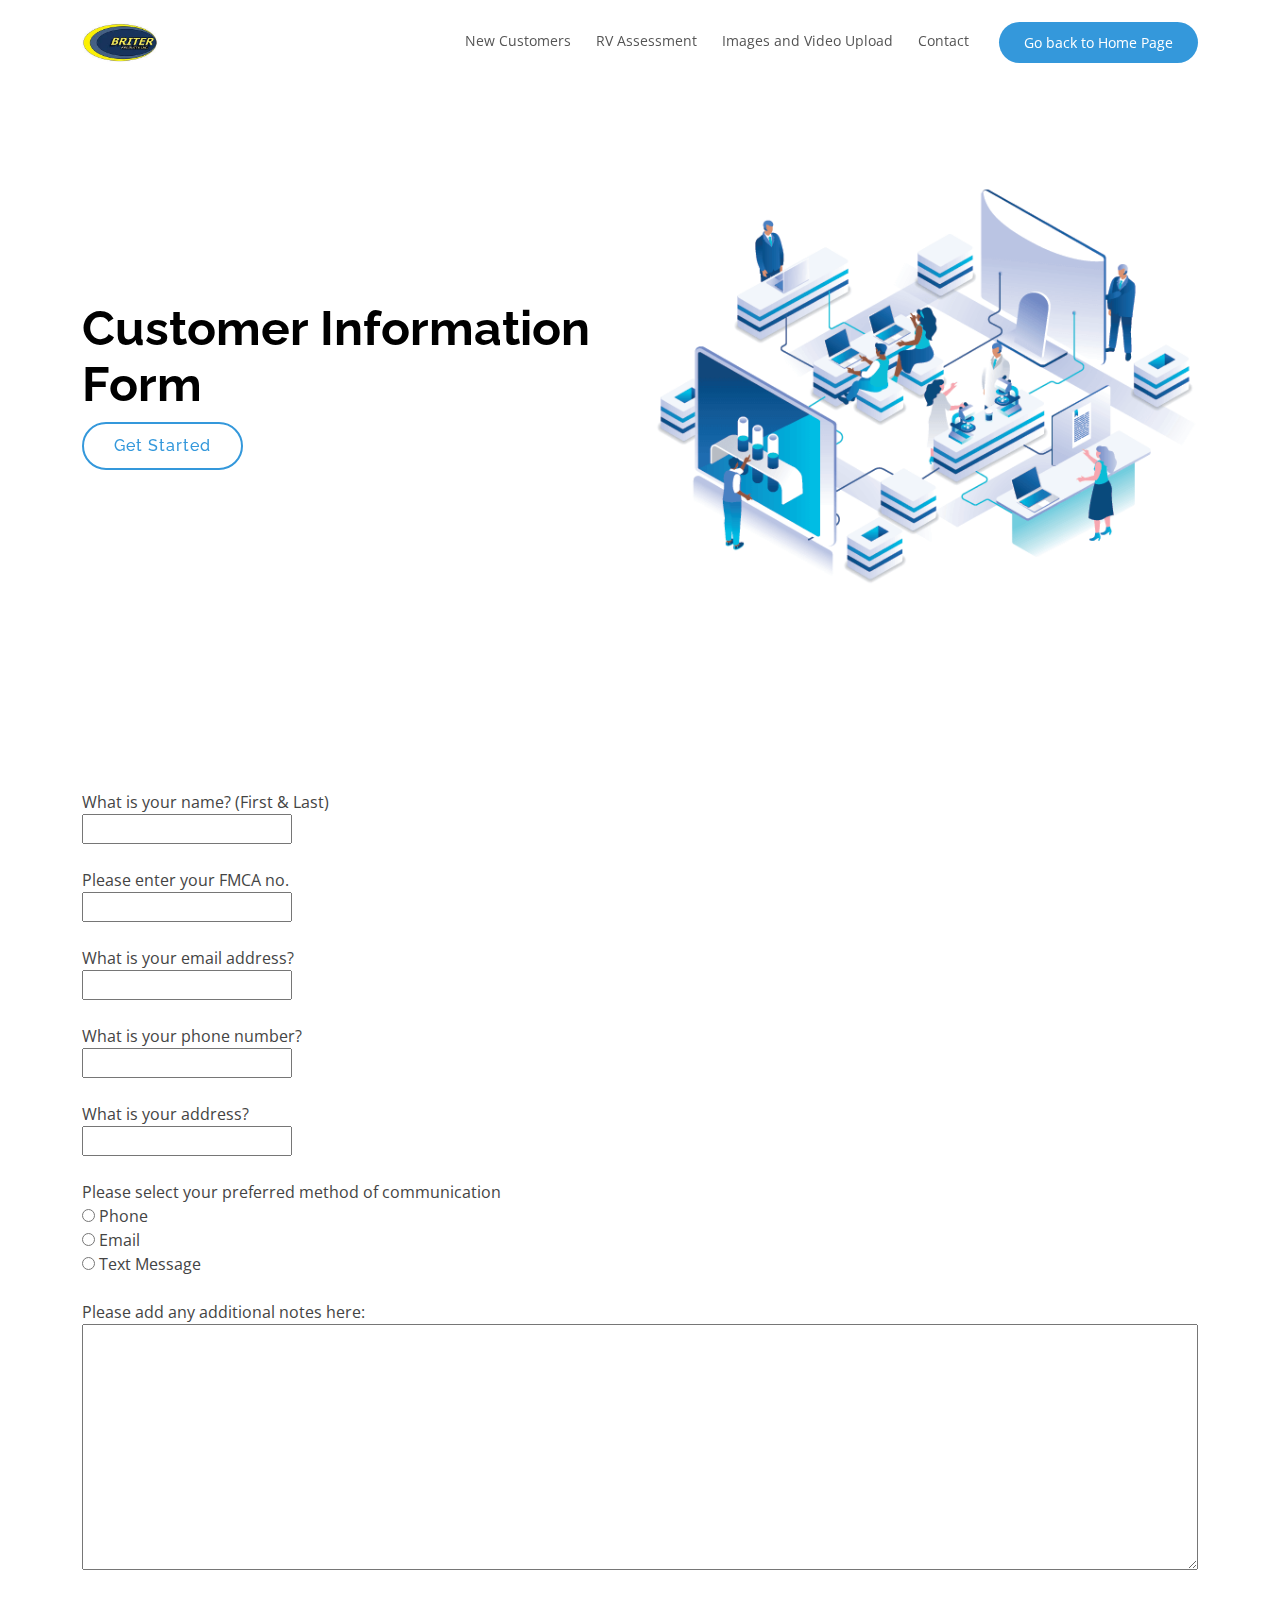
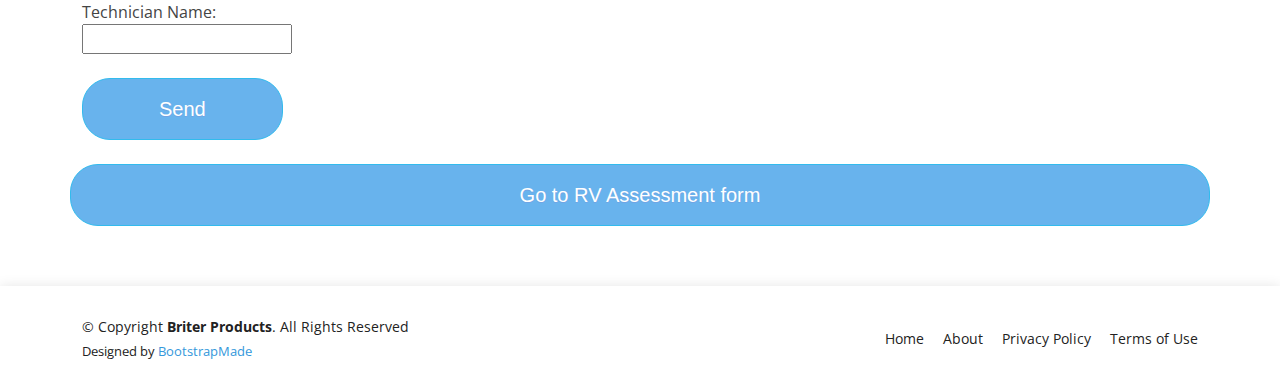
<file: customer_form.html>
<!DOCTYPE html>
<html lang="en">

<style>
.myButton {
  background-color:#68b3ed;
  border-radius:28px;
  border:1px solid #32bbed;
  display:inline-block;
  cursor:pointer;
  color:#ffffff;
  font-family:Arial;
  font-size:20px;
  padding:15px 76px;
  text-decoration:none;
  text-shadow:0px 1px 0px #71a4e3;
}
.myButton:hover {
  background-color:#68b3ed;
}
.myButton:active {
  position:relative;
  top:1px;
}
</style>

<head>
  <meta charset="utf-8">
  <meta content="width=device-width, initial-scale=1.0" name="viewport">

  <title>Briter Products App</title>
  <meta content="" name="description">
  <meta content="" name="keywords">

  <!-- Favicons -->
  <link href="assets/img/favicon.png" rel="icon">
  <link href="assets/img/apple-touch-icon.png" rel="apple-touch-icon">

  <!-- Google Fonts -->
  <link href="https://fonts.googleapis.com/css?family=Open+Sans:300,300i,400,400i,600,600i,700,700i|Raleway:300,300i,400,400i,500,500i,600,600i,700,700i|Poppins:300,300i,400,400i,500,500i,600,600i,700,700i" rel="stylesheet">

  <!-- Vendor CSS Files -->
  <link href="assets/vendor/bootstrap/css/bootstrap.min.css" rel="stylesheet">
  <link href="assets/vendor/icofont/icofont.min.css" rel="stylesheet">
  <link href="assets/vendor/remixicon/remixicon.css" rel="stylesheet">
  <link href="assets/vendor/boxicons/css/boxicons.min.css" rel="stylesheet">
  <link href="assets/vendor/owl.carousel/assets/owl.carousel.min.css" rel="stylesheet">
  <link href="assets/vendor/venobox/venobox.css" rel="stylesheet">
  <link href="assets/vendor/aos/aos.css" rel="stylesheet">

  <!-- Template Main CSS File -->
  <link href="assets/css/style.css" rel="stylesheet">

  
</head>

<body>

  <!-- ======= Header ======= -->
  
<header id="header" class="fixed-top d-flex align-items-center">
    <div class="container d-flex align-items-center">

      <div class="logo mr-auto">
        <a href="index.html"><img src="assets/img/briterlogo.png" alt="" class="img-fluid"></a>
      </div>

      <nav class="nav-menu d-none d-lg-block">
        <ul>

          <li><a href="customer_form.html">New Customers</a></li>
          <li><a href="Assessment_Form.html">RV Assessment</a></li>
          <li><a href="https://script.google.com/macros/s/AKfycbyfRlzGZIGXf_BD382gAUg7GsNvY4k-UXndNzAIFg9lmf42XOR4/exec">Images and Video Upload</a></li>


          <li><a href="index.html#contact">Contact</a></li>

          <li class="get-started"><a href="index.html">Go back to Home Page</a></li>
        </ul>
      </nav><!-- .nav-menu -->

    </div>
  </header>
  <!-- End Header -->

  <!-- ======= Hero Section ======= -->
  <section id="hero" class="d-flex align-items-center">

    <div class="container">
      <div class="row">
        <div class="col-lg-6 pt-5 pt-lg-0 order-2 order-lg-1 d-flex flex-column justify-content-center">
          <h1 data-aos="fade-up">Customer Information Form</h1>

          <div data-aos="fade-up" data-aos-delay="800">
            <a href="#about" class="btn-get-started scrollto">Get Started</a>
          </div>
        </div>
        <div class="col-lg-6 order-1 order-lg-2 hero-img" data-aos="fade-left" data-aos-delay="200">
          <img src="assets/img/hero-img.png" class="img-fluid animated" alt="">
        </div>
      </div>
    </div>

  </section><!-- End Hero -->

  <main id="main">


    <!-- ======= About Us Section ======= -->
    <section id="about" class="about">
      <div class="container">

        <div class="section-title" data-aos="fade-up">

        </div>

        <div class="row content">
          <script type="text/javascript">var submitted=false;</script>
     <iframe name="hidden_iframe" id="hidden_iframe" style="display:none;" onload="if(submitted)  {window.location='customer_form.html';}"></iframe>
     <form class="form" action="https://docs.google.com/forms/d/e/1FAIpQLSdUF849JOO-C1YbTs7LRMh4S1pfT1-h54pV7lsjSk8v3oXtJA/formResponse" target="hidden_iframe"
   onsubmit="submitted=true;" method="post" onsubmit="target_popup("Thank You")">

            <label>What is your name? (First & Last)</label><br/>
            <input name="entry.949678149" type="text" required /> <br/><br/>

            <label>Please enter your FMCA no.</label><br/>
            <input name="entry.1801089746" type="text" maxlength="7" required /> <br/><br/>

            <label>What is your email address? </label><br/>
            <input name="entry.1201707388" type="email" required /> <br/><br/>

            <label>What is your phone number?</label><br/>
            <input name="entry.606326965" type="number" required /> <br/><br/>

            <label>What is your address?</label><br/>
            <input name="entry.867843115" type="text"  /><br/><br/>

            <label>Please select your preferred method of communication</label> <br/>
            <input type="radio" name="entry.234843531" value="Phone"> Phone </input> <br/>
            <input type="radio" name="entry.234843531" value="Email"> Email </input><br/>
            <input type="radio" name="entry.234843531" value="Text Message"> Text Message </input><br/><br/>

            <label>Please add any additional notes here:</label> <br/>
            <textarea cols="120" rows="10"style="max-width:100%;" name="entry.682084268"> </textarea> <br/> <br/>

            <label>Technician Name:</label><br/>
            <input name="entry.1892540414" type="text" /><br/><br/>

          <input type="submit" class="myButton" value="Send"/> <br/><br/>
          
   </form>

   	<button width="100%" align="center" href="/Assessment_Form.html" class="myButton"> Go to RV Assessment form </button>

        </div>
      </div>




    </section><!-- End About Us Section -->


  </main><!-- End #main -->

  <!-- ======= Footer ======= -->
  <footer id="footer">
    <div class="container">
      <div class="row d-flex align-items-center">
        <div class="col-lg-6 text-lg-left text-center">
          <div class="copyright">
            &copy; Copyright <strong>Briter Products</strong>. All Rights Reserved
          </div>
          <div class="credits">
            <!-- All the links in the footer should remain intact. -->
            <!-- You can delete the links only if you purchased the pro version. -->
            <!-- Licensing information: https://bootstrapmade.com/license/ -->
            <!-- Purchase the pro version with working PHP/AJAX contact form: https://bootstrapmade.com/vesperr-free-bootstrap-template/ -->
            Designed by <a href="https://bootstrapmade.com/">BootstrapMade</a>
          </div>
        </div>
        <div class="col-lg-6">
          <nav class="footer-links text-lg-right text-center pt-2 pt-lg-0">
            <a href="#intro" class="scrollto">Home</a>
            <a href="#about" class="scrollto">About</a>
            <a href="#">Privacy Policy</a>
            <a href="#">Terms of Use</a>
          </nav>
        </div>
      </div>
    </div>
  </footer><!-- End Footer -->

  <a href="#" class="back-to-top"><i class="icofont-simple-up"></i></a>

  <!-- Vendor JS Files -->
  <script src="assets/vendor/jquery/jquery.min.js"></script>
  <script src="assets/vendor/bootstrap/js/bootstrap.bundle.min.js"></script>
  <script src="assets/vendor/jquery.easing/jquery.easing.min.js"></script>
  <script src="assets/vendor/php-email-form/validate.js"></script>
  <script src="assets/vendor/waypoints/jquery.waypoints.min.js"></script>
  <script src="assets/vendor/counterup/counterup.min.js"></script>
  <script src="assets/vendor/owl.carousel/owl.carousel.min.js"></script>
  <script src="assets/vendor/isotope-layout/isotope.pkgd.min.js"></script>
  <script src="assets/vendor/venobox/venobox.min.js"></script>
  <script src="assets/vendor/aos/aos.js"></script>

  <!-- Template Main JS File -->
  <script src="assets/js/main.js"></script>

</body>

</html>
</file>
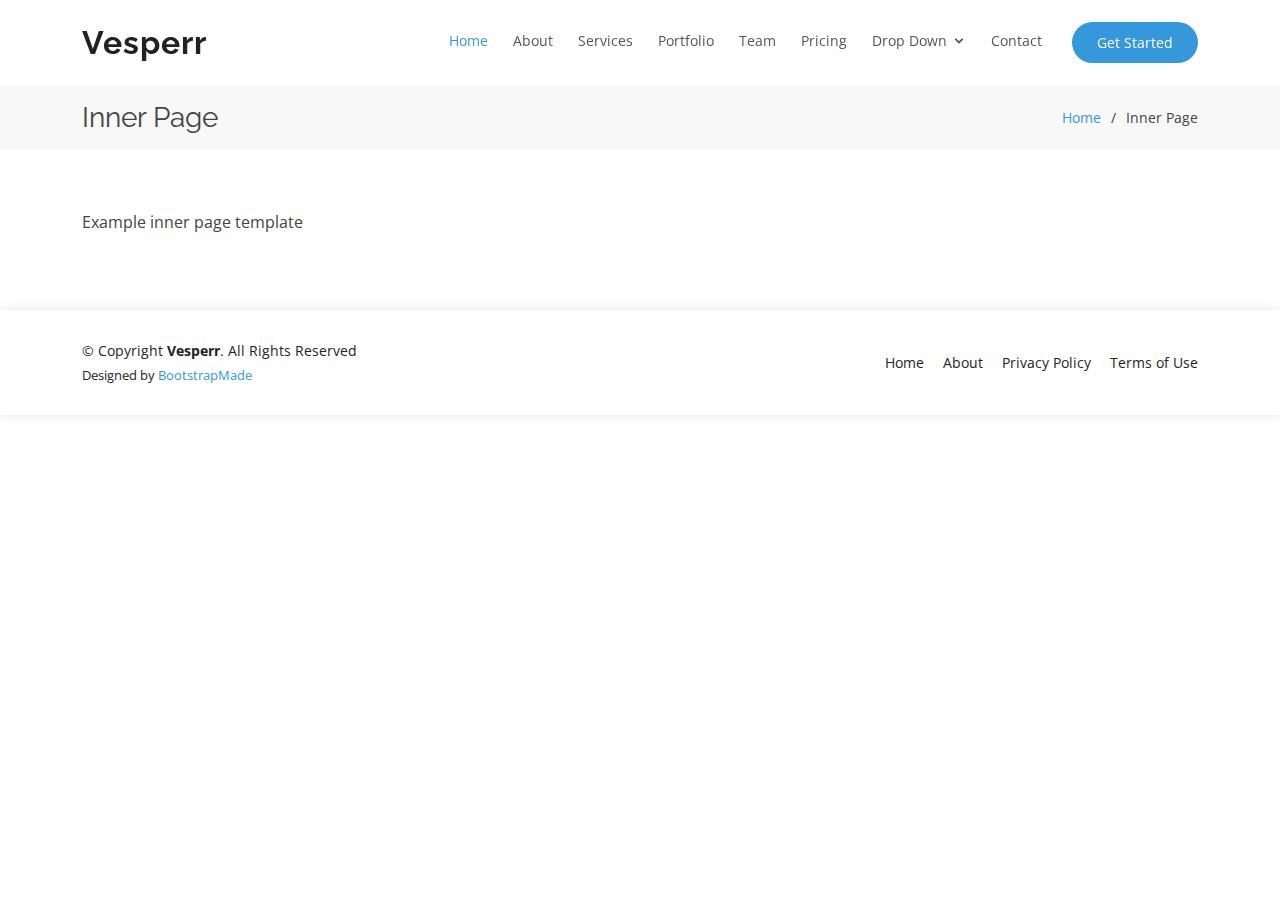
<file: inner-page.html>
<!DOCTYPE html>
<html lang="en">

<head>
  <meta charset="utf-8">
  <meta content="width=device-width, initial-scale=1.0" name="viewport">

  <title>Inner Page - Vesperr Bootstrap Template</title>
  <meta content="" name="description">
  <meta content="" name="keywords">

  <!-- Favicons -->
  <link href="assets/img/favicon.png" rel="icon">
  <link href="assets/img/apple-touch-icon.png" rel="apple-touch-icon">

  <!-- Google Fonts -->
  <link href="https://fonts.googleapis.com/css?family=Open+Sans:300,300i,400,400i,600,600i,700,700i|Raleway:300,300i,400,400i,500,500i,600,600i,700,700i|Poppins:300,300i,400,400i,500,500i,600,600i,700,700i" rel="stylesheet">

  <!-- Vendor CSS Files -->
  <link href="assets/vendor/bootstrap/css/bootstrap.min.css" rel="stylesheet">
  <link href="assets/vendor/icofont/icofont.min.css" rel="stylesheet">
  <link href="assets/vendor/remixicon/remixicon.css" rel="stylesheet">
  <link href="assets/vendor/boxicons/css/boxicons.min.css" rel="stylesheet">
  <link href="assets/vendor/owl.carousel/assets/owl.carousel.min.css" rel="stylesheet">
  <link href="assets/vendor/venobox/venobox.css" rel="stylesheet">
  <link href="assets/vendor/aos/aos.css" rel="stylesheet">

  <!-- Template Main CSS File -->
  <link href="assets/css/style.css" rel="stylesheet">

  <!-- =======================================================
  * Template Name: Vesperr - v3.0.1
  * Template URL: https://bootstrapmade.com/vesperr-free-bootstrap-template/
  * Author: BootstrapMade.com
  * License: https://bootstrapmade.com/license/
  ======================================================== -->
</head>

<body>

  <!-- ======= Header ======= -->
  <header id="header" class="fixed-top d-flex align-items-center">
    <div class="container d-flex align-items-center">

      <div class="logo mr-auto">
        <h1 class="text-light"><a href="index.html"><span>Vesperr</span></a></h1>
        <!-- Uncomment below if you prefer to use an image logo -->
        <!-- <a href="index.html"><img src="assets/img/logo.png" alt="" class="img-fluid"></a>-->
      </div>

      <nav class="nav-menu d-none d-lg-block">
        <ul>
          <li class="active"><a href="#index.html">Home</a></li>
          <li><a href="#about">About</a></li>
          <li><a href="#services">Services</a></li>
          <li><a href="#portfolio">Portfolio</a></li>
          <li><a href="#team">Team</a></li>
          <li><a href="#pricing">Pricing</a></li>
          <li class="drop-down"><a href="">Drop Down</a>
            <ul>
              <li><a href="#">Drop Down 1</a></li>
              <li class="drop-down"><a href="#">Drop Down 2</a>
                <ul>
                  <li><a href="#">Deep Drop Down 1</a></li>
                  <li><a href="#">Deep Drop Down 2</a></li>
                  <li><a href="#">Deep Drop Down 3</a></li>
                  <li><a href="#">Deep Drop Down 4</a></li>
                  <li><a href="#">Deep Drop Down 5</a></li>
                </ul>
              </li>
              <li><a href="#">Drop Down 3</a></li>
              <li><a href="#">Drop Down 4</a></li>
              <li><a href="#">Drop Down 5</a></li>
            </ul>
          </li>
          <li><a href="#contact">Contact</a></li>

          <li class="get-started"><a href="#about">Get Started</a></li>
        </ul>
      </nav><!-- .nav-menu -->

    </div>
  </header><!-- End Header -->

  <main id="main">

    <!-- ======= Breadcrumbs Section ======= -->
    <section class="breadcrumbs">
      <div class="container">

        <div class="d-flex justify-content-between align-items-center">
          <h2>Inner Page</h2>
          <ol>
            <li><a href="index.html">Home</a></li>
            <li>Inner Page</li>
          </ol>
        </div>

      </div>
    </section><!-- End Breadcrumbs Section -->

    <section class="inner-page">
      <div class="container">
        <p>
          Example inner page template
        </p>
      </div>
    </section>

  </main><!-- End #main -->

  <!-- ======= Footer ======= -->
  <footer id="footer">
    <div class="container">
      <div class="row d-flex align-items-center">
        <div class="col-lg-6 text-lg-left text-center">
          <div class="copyright">
            &copy; Copyright <strong>Vesperr</strong>. All Rights Reserved
          </div>
          <div class="credits">
            <!-- All the links in the footer should remain intact. -->
            <!-- You can delete the links only if you purchased the pro version. -->
            <!-- Licensing information: https://bootstrapmade.com/license/ -->
            <!-- Purchase the pro version with working PHP/AJAX contact form: https://bootstrapmade.com/vesperr-free-bootstrap-template/ -->
            Designed by <a href="https://bootstrapmade.com/">BootstrapMade</a>
          </div>
        </div>
        <div class="col-lg-6">
          <nav class="footer-links text-lg-right text-center pt-2 pt-lg-0">
            <a href="#intro" class="scrollto">Home</a>
            <a href="#about" class="scrollto">About</a>
            <a href="#">Privacy Policy</a>
            <a href="#">Terms of Use</a>
          </nav>
        </div>
      </div>
    </div>
  </footer><!-- End Footer -->

  <a href="#" class="back-to-top"><i class="icofont-simple-up"></i></a>

  <!-- Vendor JS Files -->
  <script src="assets/vendor/jquery/jquery.min.js"></script>
  <script src="assets/vendor/bootstrap/js/bootstrap.bundle.min.js"></script>
  <script src="assets/vendor/jquery.easing/jquery.easing.min.js"></script>
  <script src="assets/vendor/php-email-form/validate.js"></script>
  <script src="assets/vendor/waypoints/jquery.waypoints.min.js"></script>
  <script src="assets/vendor/counterup/counterup.min.js"></script>
  <script src="assets/vendor/owl.carousel/owl.carousel.min.js"></script>
  <script src="assets/vendor/isotope-layout/isotope.pkgd.min.js"></script>
  <script src="assets/vendor/venobox/venobox.min.js"></script>
  <script src="assets/vendor/aos/aos.js"></script>

  <!-- Template Main JS File -->
  <script src="assets/js/main.js"></script>

</body>

</html>
</file>
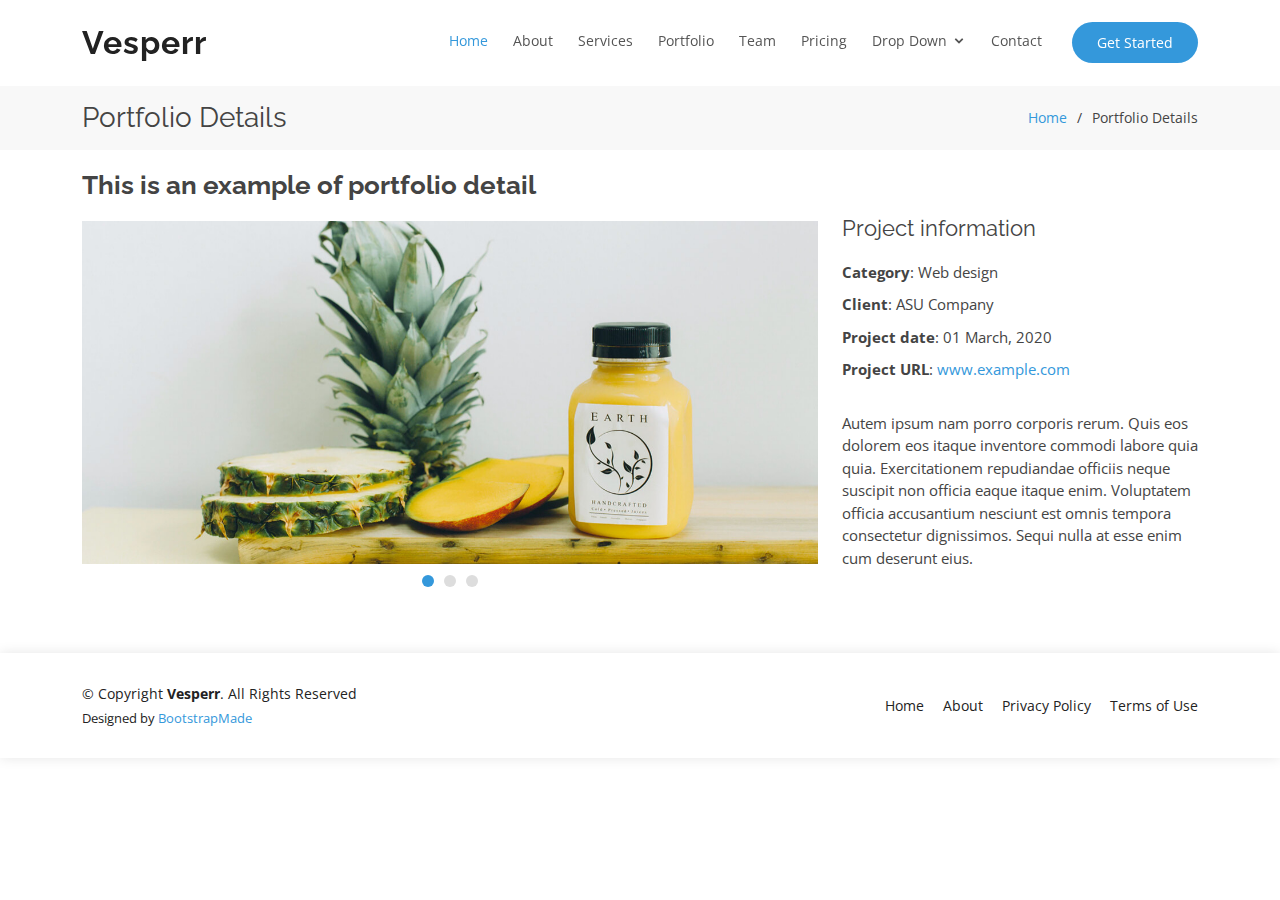
<file: portfolio-details.html>
<!DOCTYPE html>
<html lang="en">

<head>
  <meta charset="utf-8">
  <meta content="width=device-width, initial-scale=1.0" name="viewport">

  <title>Portfolio Details - Vesperr Bootstrap Template</title>
  <meta content="" name="description">
  <meta content="" name="keywords">

  <!-- Favicons -->
  <link href="assets/img/favicon.png" rel="icon">
  <link href="assets/img/apple-touch-icon.png" rel="apple-touch-icon">

  <!-- Google Fonts -->
  <link href="https://fonts.googleapis.com/css?family=Open+Sans:300,300i,400,400i,600,600i,700,700i|Raleway:300,300i,400,400i,500,500i,600,600i,700,700i|Poppins:300,300i,400,400i,500,500i,600,600i,700,700i" rel="stylesheet">

  <!-- Vendor CSS Files -->
  <link href="assets/vendor/bootstrap/css/bootstrap.min.css" rel="stylesheet">
  <link href="assets/vendor/icofont/icofont.min.css" rel="stylesheet">
  <link href="assets/vendor/remixicon/remixicon.css" rel="stylesheet">
  <link href="assets/vendor/boxicons/css/boxicons.min.css" rel="stylesheet">
  <link href="assets/vendor/owl.carousel/assets/owl.carousel.min.css" rel="stylesheet">
  <link href="assets/vendor/venobox/venobox.css" rel="stylesheet">
  <link href="assets/vendor/aos/aos.css" rel="stylesheet">

  <!-- Template Main CSS File -->
  <link href="assets/css/style.css" rel="stylesheet">

  <!-- =======================================================
  * Template Name: Vesperr - v3.0.1
  * Template URL: https://bootstrapmade.com/vesperr-free-bootstrap-template/
  * Author: BootstrapMade.com
  * License: https://bootstrapmade.com/license/
  ======================================================== -->
</head>

<body>

  <!-- ======= Header ======= -->
  <header id="header" class="fixed-top d-flex align-items-center">
    <div class="container d-flex align-items-center">

      <div class="logo mr-auto">
        <h1 class="text-light"><a href="index.html"><span>Vesperr</span></a></h1>
        <!-- Uncomment below if you prefer to use an image logo -->
        <!-- <a href="index.html"><img src="assets/img/logo.png" alt="" class="img-fluid"></a>-->
      </div>

      <nav class="nav-menu d-none d-lg-block">
        <ul>
          <li class="active"><a href="#index.html">Home</a></li>
          <li><a href="#about">About</a></li>
          <li><a href="#services">Services</a></li>
          <li><a href="#portfolio">Portfolio</a></li>
          <li><a href="#team">Team</a></li>
          <li><a href="#pricing">Pricing</a></li>
          <li class="drop-down"><a href="">Drop Down</a>
            <ul>
              <li><a href="#">Drop Down 1</a></li>
              <li class="drop-down"><a href="#">Drop Down 2</a>
                <ul>
                  <li><a href="#">Deep Drop Down 1</a></li>
                  <li><a href="#">Deep Drop Down 2</a></li>
                  <li><a href="#">Deep Drop Down 3</a></li>
                  <li><a href="#">Deep Drop Down 4</a></li>
                  <li><a href="#">Deep Drop Down 5</a></li>
                </ul>
              </li>
              <li><a href="#">Drop Down 3</a></li>
              <li><a href="#">Drop Down 4</a></li>
              <li><a href="#">Drop Down 5</a></li>
            </ul>
          </li>
          <li><a href="#contact">Contact</a></li>

          <li class="get-started"><a href="#about">Get Started</a></li>
        </ul>
      </nav><!-- .nav-menu -->

    </div>
  </header><!-- End Header -->

  <main id="main">

    <!-- ======= Breadcrumbs ======= -->
    <section id="breadcrumbs" class="breadcrumbs">
      <div class="container">

        <div class="d-flex justify-content-between align-items-center">
          <h2>Portfolio Details</h2>
          <ol>
            <li><a href="index.html">Home</a></li>
            <li>Portfolio Details</li>
          </ol>
        </div>

      </div>
    </section><!-- End Breadcrumbs -->

    <!-- ======= Portfolio Details Section ======= -->
    <section id="portfolio-details" class="portfolio-details">
      <div class="container">

        <div class="row">

          <div class="col-lg-8">
            <h2 class="portfolio-title">This is an example of portfolio detail</h2>
            <div class="owl-carousel portfolio-details-carousel">
              <img src="assets/img/portfolio/portfolio-details-1.jpg" class="img-fluid" alt="">
              <img src="assets/img/portfolio/portfolio-details-2.jpg" class="img-fluid" alt="">
              <img src="assets/img/portfolio/portfolio-details-3.jpg" class="img-fluid" alt="">
            </div>
          </div>

          <div class="col-lg-4 portfolio-info">
            <h3>Project information</h3>
            <ul>
              <li><strong>Category</strong>: Web design</li>
              <li><strong>Client</strong>: ASU Company</li>
              <li><strong>Project date</strong>: 01 March, 2020</li>
              <li><strong>Project URL</strong>: <a href="#">www.example.com</a></li>
            </ul>

            <p>
              Autem ipsum nam porro corporis rerum. Quis eos dolorem eos itaque inventore commodi labore quia quia. Exercitationem repudiandae officiis neque suscipit non officia eaque itaque enim. Voluptatem officia accusantium nesciunt est omnis tempora consectetur dignissimos. Sequi nulla at esse enim cum deserunt eius.
            </p>
          </div>

        </div>

      </div>
    </section><!-- End Portfolio Details Section -->

  </main><!-- End #main -->

  <!-- ======= Footer ======= -->
  <footer id="footer">
    <div class="container">
      <div class="row d-flex align-items-center">
        <div class="col-lg-6 text-lg-left text-center">
          <div class="copyright">
            &copy; Copyright <strong>Vesperr</strong>. All Rights Reserved
          </div>
          <div class="credits">
            <!-- All the links in the footer should remain intact. -->
            <!-- You can delete the links only if you purchased the pro version. -->
            <!-- Licensing information: https://bootstrapmade.com/license/ -->
            <!-- Purchase the pro version with working PHP/AJAX contact form: https://bootstrapmade.com/vesperr-free-bootstrap-template/ -->
            Designed by <a href="https://bootstrapmade.com/">BootstrapMade</a>
          </div>
        </div>
        <div class="col-lg-6">
          <nav class="footer-links text-lg-right text-center pt-2 pt-lg-0">
            <a href="#intro" class="scrollto">Home</a>
            <a href="#about" class="scrollto">About</a>
            <a href="#">Privacy Policy</a>
            <a href="#">Terms of Use</a>
          </nav>
        </div>
      </div>
    </div>
  </footer><!-- End Footer -->

  <a href="#" class="back-to-top"><i class="icofont-simple-up"></i></a>

  <!-- Vendor JS Files -->
  <script src="assets/vendor/jquery/jquery.min.js"></script>
  <script src="assets/vendor/bootstrap/js/bootstrap.bundle.min.js"></script>
  <script src="assets/vendor/jquery.easing/jquery.easing.min.js"></script>
  <script src="assets/vendor/php-email-form/validate.js"></script>
  <script src="assets/vendor/waypoints/jquery.waypoints.min.js"></script>
  <script src="assets/vendor/counterup/counterup.min.js"></script>
  <script src="assets/vendor/owl.carousel/owl.carousel.min.js"></script>
  <script src="assets/vendor/isotope-layout/isotope.pkgd.min.js"></script>
  <script src="assets/vendor/venobox/venobox.min.js"></script>
  <script src="assets/vendor/aos/aos.js"></script>

  <!-- Template Main JS File -->
  <script src="assets/js/main.js"></script>

</body>

</html>
</file>
<file: assets/vendor/venobox/venobox.css>
/* ------ venobox.css --------*/
.vbox-overlay *, .vbox-overlay *:before, .vbox-overlay *:after{
    -webkit-backface-visibility: hidden;
    -webkit-box-sizing:border-box;
    -moz-box-sizing:border-box;
    box-sizing:border-box;
}
.vbox-overlay * { 
    -webkit-backface-visibility: visible;
    backface-visibility: visible;
}
.vbox-overlay{
    display: -webkit-flex;
    display: flex;
    -webkit-flex-direction: column;
    flex-direction: column;
    -webkit-justify-content: center;
    justify-content: center;
    -webkit-align-items: center;
    align-items: center;
    position: fixed;
    left: 0;
    top: 0;
    bottom: 0;
    right: 0;
    z-index: 999999;
}

/* ----- navigation ----- */
.vbox-title{
    width: 100%;
    height: 40px;
    float: left;
    text-align: center;
    line-height: 28px;
    font-size: 12px;
    padding: 6px 50px;
    overflow: hidden;
    position: fixed;
    display: none;
    left: 0;
    z-index: 89;
}
.vbox-close{
    cursor: pointer;
    position: fixed;
    top: -1px;
    right: 0;
    width: 50px;
    height: 40px;
    padding: 6px;
    display: block;
    background-position:10px center;
    overflow: hidden;
    font-size: 24px;
    line-height: 1;
    text-align: center;
    z-index: 99;
}
.vbox-left{
    cursor: pointer;
    position: fixed;
    left: 0;
    height: 40px;
    overflow: hidden;
    line-height: 28px;
    font-size: 12px;
    z-index: 99;
    display: flex;
    align-items:center;
}
.vbox-num{
    display: inline-block;
    margin: 6px 0 6px 15px;
}
/* ----- Social share ----- */
.vbox-share{
    line-height: 28px;
    font-size: 12px;
    overflow: hidden;
    position: fixed;
    left: 0;
    z-index: 98;
    display: flex;
    align-items:center;
    justify-content: center;
    width: 100%;
    text-align: center;
}
.vbox-share svg{
    max-height: 28px;
    width: 28px;
    z-index: 10;
    margin-left: 12px;
    margin-top: 6px;
    margin-bottom: 6px;
    vertical-align: middle;
}


/* ----- navigation ARROWS ----- */
.vbox-next, .vbox-prev{
    position: fixed;
    top: 50%;
    margin-top: -15px;
    overflow: hidden;
    cursor: pointer;
    display: block;
    width: 45px;
    height: 45px;
    z-index: 99;
}
.vbox-next span, .vbox-prev span{
    position: relative;
    width: 20px;
    height: 20px;
    border: 2px solid transparent;
    border-top-color: #B6B6B6;
    border-right-color: #B6B6B6;
    text-indent: -100px;
    position: absolute;
    top: 8px;
    display: block;
}
.vbox-prev{
    left: 15px;
}
.vbox-next{
    right: 15px;
}
.vbox-prev span{
    left: 10px;
    -ms-transform: rotate(-135deg);
    -webkit-transform: rotate(-135deg);
    transform: rotate(-135deg);
}
.vbox-next span{
    -ms-transform: rotate(45deg);
    -webkit-transform: rotate(45deg);
    transform: rotate(45deg);
    right: 10px;
}
/* ------- inline window ------ */
.vbox-inline{
    width: 420px;
    height: 315px;
    height: 70vh;
    padding: 10px;
    background: #fff;
    margin: 0 auto;
    overflow: auto;
    text-align: left;
}
/* ------- Video & iFrames window ------ */
.venoframe{
    max-width: 100%;
    width: 100%;
    border: none;
    width: 100%;
    height: 260px;
    height: 70vh;
}
.venoframe.vbvid{
    height: 260px;
}
@media (min-width: 768px) {
    .venoframe, .vbox-inline{
        width: 90%;
        height: 360px;
        height: 70vh;
    }
    .venoframe.vbvid{
        width: 640px;
        height: 360px;
    }
}
@media (min-width: 992px) {
    .venoframe, .vbox-inline{
        max-width: 1200px;
        width: 80%;
        height: 540px;
        height: 70vh;
    }
    .venoframe.vbvid{
        width: 960px;
        height: 540px;
    }
}
/* 
Please do NOT edit this part! 
or at least read this note: http://i.imgur.com/7C0ws9e.gif
*/
.vbox-open{
    overflow: hidden;
}
.vbox-container{
    position: absolute;
    left: 0;
    right: 0;
    top: 0;
    bottom: 0;
    overflow-x: hidden;
    overflow-y: scroll;
    overflow-scrolling: touch;
    -webkit-overflow-scrolling: touch;
    z-index: 20;
    max-height: 100%;

}

.vbox-content{
    text-align: center;
    float: left;
    width: 100%;
    position: relative;
    overflow: hidden;
    padding: 20px 4%;
}
.vbox-container img{
    max-width: 100%;
    height: auto;
}
.vbox-figlio{
    box-shadow: 0 0 12px rgba(0,0,0,0.19), 0 6px 6px rgba(0,0,0,0.23);
    max-width: 100%;
    text-align: initial;
}
img.vbox-figlio{
    -webkit-user-select: none;
-khtml-user-select: none;
-moz-user-select: none;
-o-user-select: none;
user-select: none;
}
.vbox-content.swipe-left{
    margin-left: -200px !important;
}
.vbox-content.swipe-right{
    margin-left: 200px !important;
}
.vbox-animated{
    webkit-transition: margin 300ms ease-out;
    transition: margin 300ms ease-out;
}

/* ---------- preloader ----------
 * SPINKIT 
 * http://tobiasahlin.com/spinkit/
-------------------------------- */
.sk-double-bounce,.sk-rotating-plane{width:40px;height:40px;margin:40px auto}.sk-rotating-plane{background-color:#333;-webkit-animation:sk-rotatePlane 1.2s infinite ease-in-out;animation:sk-rotatePlane 1.2s infinite ease-in-out}@-webkit-keyframes sk-rotatePlane{0%{-webkit-transform:perspective(120px) rotateX(0) rotateY(0);transform:perspective(120px) rotateX(0) rotateY(0)}50%{-webkit-transform:perspective(120px) rotateX(-180.1deg) rotateY(0);transform:perspective(120px) rotateX(-180.1deg) rotateY(0)}100%{-webkit-transform:perspective(120px) rotateX(-180deg) rotateY(-179.9deg);transform:perspective(120px) rotateX(-180deg) rotateY(-179.9deg)}}@keyframes sk-rotatePlane{0%{-webkit-transform:perspective(120px) rotateX(0) rotateY(0);transform:perspective(120px) rotateX(0) rotateY(0)}50%{-webkit-transform:perspective(120px) rotateX(-180.1deg) rotateY(0);transform:perspective(120px) rotateX(-180.1deg) rotateY(0)}100%{-webkit-transform:perspective(120px) rotateX(-180deg) rotateY(-179.9deg);transform:perspective(120px) rotateX(-180deg) rotateY(-179.9deg)}}.sk-double-bounce{position:relative}.sk-double-bounce .sk-child{width:100%;height:100%;border-radius:50%;background-color:#333;opacity:.6;position:absolute;top:0;left:0;-webkit-animation:sk-doubleBounce 2s infinite ease-in-out;animation:sk-doubleBounce 2s infinite ease-in-out}.sk-chasing-dots .sk-child,.sk-spinner-pulse,.sk-three-bounce .sk-child{background-color:#333;border-radius:100%}.sk-double-bounce .sk-double-bounce2{-webkit-animation-delay:-1s;animation-delay:-1s}@-webkit-keyframes sk-doubleBounce{0%,100%{-webkit-transform:scale(0);transform:scale(0)}50%{-webkit-transform:scale(1);transform:scale(1)}}@keyframes sk-doubleBounce{0%,100%{-webkit-transform:scale(0);transform:scale(0)}50%{-webkit-transform:scale(1);transform:scale(1)}}.sk-wave{margin:40px auto;width:50px;height:40px;text-align:center;font-size:10px}.sk-wave .sk-rect{background-color:#333;height:100%;width:6px;display:inline-block;-webkit-animation:sk-waveStretchDelay 1.2s infinite ease-in-out;animation:sk-waveStretchDelay 1.2s infinite ease-in-out}.sk-wave .sk-rect1{-webkit-animation-delay:-1.2s;animation-delay:-1.2s}.sk-wave .sk-rect2{-webkit-animation-delay:-1.1s;animation-delay:-1.1s}.sk-wave .sk-rect3{-webkit-animation-delay:-1s;animation-delay:-1s}.sk-wave .sk-rect4{-webkit-animation-delay:-.9s;animation-delay:-.9s}.sk-wave .sk-rect5{-webkit-animation-delay:-.8s;animation-delay:-.8s}@-webkit-keyframes sk-waveStretchDelay{0%,100%,40%{-webkit-transform:scaleY(.4);transform:scaleY(.4)}20%{-webkit-transform:scaleY(1);transform:scaleY(1)}}@keyframes sk-waveStretchDelay{0%,100%,40%{-webkit-transform:scaleY(.4);transform:scaleY(.4)}20%{-webkit-transform:scaleY(1);transform:scaleY(1)}}.sk-wandering-cubes{margin:40px auto;width:40px;height:40px;position:relative}.sk-wandering-cubes .sk-cube{background-color:#333;width:10px;height:10px;position:absolute;top:0;left:0;-webkit-animation:sk-wanderingCube 1.8s ease-in-out -1.8s infinite both;animation:sk-wanderingCube 1.8s ease-in-out -1.8s infinite both}.sk-chasing-dots,.sk-spinner-pulse{width:40px;height:40px;margin:40px auto}.sk-wandering-cubes .sk-cube2{-webkit-animation-delay:-.9s;animation-delay:-.9s}@-webkit-keyframes sk-wanderingCube{0%{-webkit-transform:rotate(0);transform:rotate(0)}25%{-webkit-transform:translateX(30px) rotate(-90deg) scale(.5);transform:translateX(30px) rotate(-90deg) scale(.5)}50%{-webkit-transform:translateX(30px) translateY(30px) rotate(-179deg);transform:translateX(30px) translateY(30px) rotate(-179deg)}50.1%{-webkit-transform:translateX(30px) translateY(30px) rotate(-180deg);transform:translateX(30px) translateY(30px) rotate(-180deg)}75%{-webkit-transform:translateX(0) translateY(30px) rotate(-270deg) scale(.5);transform:translateX(0) translateY(30px) rotate(-270deg) scale(.5)}100%{-webkit-transform:rotate(-360deg);transform:rotate(-360deg)}}@keyframes sk-wanderingCube{0%{-webkit-transform:rotate(0);transform:rotate(0)}25%{-webkit-transform:translateX(30px) rotate(-90deg) scale(.5);transform:translateX(30px) rotate(-90deg) scale(.5)}50%{-webkit-transform:translateX(30px) translateY(30px) rotate(-179deg);transform:translateX(30px) translateY(30px) rotate(-179deg)}50.1%{-webkit-transform:translateX(30px) translateY(30px) rotate(-180deg);transform:translateX(30px) translateY(30px) rotate(-180deg)}75%{-webkit-transform:translateX(0) translateY(30px) rotate(-270deg) scale(.5);transform:translateX(0) translateY(30px) rotate(-270deg) scale(.5)}100%{-webkit-transform:rotate(-360deg);transform:rotate(-360deg)}}.sk-spinner-pulse{-webkit-animation:sk-pulseScaleOut 1s infinite ease-in-out;animation:sk-pulseScaleOut 1s infinite ease-in-out}@-webkit-keyframes sk-pulseScaleOut{0%{-webkit-transform:scale(0);transform:scale(0)}100%{-webkit-transform:scale(1);transform:scale(1);opacity:0}}@keyframes sk-pulseScaleOut{0%{-webkit-transform:scale(0);transform:scale(0)}100%{-webkit-transform:scale(1);transform:scale(1);opacity:0}}.sk-chasing-dots{position:relative;text-align:center;-webkit-animation:sk-chasingDotsRotate 2s infinite linear;animation:sk-chasingDotsRotate 2s infinite linear}.sk-chasing-dots .sk-child{width:60%;height:60%;display:inline-block;position:absolute;top:0;-webkit-animation:sk-chasingDotsBounce 2s infinite ease-in-out;animation:sk-chasingDotsBounce 2s infinite ease-in-out}.sk-chasing-dots .sk-dot2{top:auto;bottom:0;-webkit-animation-delay:-1s;animation-delay:-1s}@-webkit-keyframes sk-chasingDotsRotate{100%{-webkit-transform:rotate(360deg);transform:rotate(360deg)}}@keyframes sk-chasingDotsRotate{100%{-webkit-transform:rotate(360deg);transform:rotate(360deg)}}@-webkit-keyframes sk-chasingDotsBounce{0%,100%{-webkit-transform:scale(0);transform:scale(0)}50%{-webkit-transform:scale(1);transform:scale(1)}}@keyframes sk-chasingDotsBounce{0%,100%{-webkit-transform:scale(0);transform:scale(0)}50%{-webkit-transform:scale(1);transform:scale(1)}}.sk-three-bounce{margin:40px auto;width:80px;text-align:center}.sk-three-bounce .sk-child{width:20px;height:20px;display:inline-block;-webkit-animation:sk-three-bounce 1.4s ease-in-out 0s infinite both;animation:sk-three-bounce 1.4s ease-in-out 0s infinite both}.sk-circle .sk-child:before,.sk-fading-circle .sk-circle:before{display:block;border-radius:100%;content:'';background-color:#333}.sk-three-bounce .sk-bounce1{-webkit-animation-delay:-.32s;animation-delay:-.32s}.sk-three-bounce .sk-bounce2{-webkit-animation-delay:-.16s;animation-delay:-.16s}@-webkit-keyframes sk-three-bounce{0%,100%,80%{-webkit-transform:scale(0);transform:scale(0)}40%{-webkit-transform:scale(1);transform:scale(1)}}@keyframes sk-three-bounce{0%,100%,80%{-webkit-transform:scale(0);transform:scale(0)}40%{-webkit-transform:scale(1);transform:scale(1)}}.sk-circle{margin:40px auto;width:40px;height:40px;position:relative}.sk-circle .sk-child{width:100%;height:100%;position:absolute;left:0;top:0}.sk-circle .sk-child:before{margin:0 auto;width:15%;height:15%;-webkit-animation:sk-circleBounceDelay 1.2s infinite ease-in-out both;animation:sk-circleBounceDelay 1.2s infinite ease-in-out both}.sk-circle .sk-circle2{-webkit-transform:rotate(30deg);-ms-transform:rotate(30deg);transform:rotate(30deg)}.sk-circle .sk-circle3{-webkit-transform:rotate(60deg);-ms-transform:rotate(60deg);transform:rotate(60deg)}.sk-circle .sk-circle4{-webkit-transform:rotate(90deg);-ms-transform:rotate(90deg);transform:rotate(90deg)}.sk-circle .sk-circle5{-webkit-transform:rotate(120deg);-ms-transform:rotate(120deg);transform:rotate(120deg)}.sk-circle .sk-circle6{-webkit-transform:rotate(150deg);-ms-transform:rotate(150deg);transform:rotate(150deg)}.sk-circle .sk-circle7{-webkit-transform:rotate(180deg);-ms-transform:rotate(180deg);transform:rotate(180deg)}.sk-circle .sk-circle8{-webkit-transform:rotate(210deg);-ms-transform:rotate(210deg);transform:rotate(210deg)}.sk-circle .sk-circle9{-webkit-transform:rotate(240deg);-ms-transform:rotate(240deg);transform:rotate(240deg)}.sk-circle .sk-circle10{-webkit-transform:rotate(270deg);-ms-transform:rotate(270deg);transform:rotate(270deg)}.sk-circle .sk-circle11{-webkit-transform:rotate(300deg);-ms-transform:rotate(300deg);transform:rotate(300deg)}.sk-circle .sk-circle12{-webkit-transform:rotate(330deg);-ms-transform:rotate(330deg);transform:rotate(330deg)}.sk-circle .sk-circle2:before{-webkit-animation-delay:-1.1s;animation-delay:-1.1s}.sk-circle .sk-circle3:before{-webkit-animation-delay:-1s;animation-delay:-1s}.sk-circle .sk-circle4:before{-webkit-animation-delay:-.9s;animation-delay:-.9s}.sk-circle .sk-circle5:before{-webkit-animation-delay:-.8s;animation-delay:-.8s}.sk-circle .sk-circle6:before{-webkit-animation-delay:-.7s;animation-delay:-.7s}.sk-circle .sk-circle7:before{-webkit-animation-delay:-.6s;animation-delay:-.6s}.sk-circle .sk-circle8:before{-webkit-animation-delay:-.5s;animation-delay:-.5s}.sk-circle .sk-circle9:before{-webkit-animation-delay:-.4s;animation-delay:-.4s}.sk-circle .sk-circle10:before{-webkit-animation-delay:-.3s;animation-delay:-.3s}.sk-circle .sk-circle11:before{-webkit-animation-delay:-.2s;animation-delay:-.2s}.sk-circle .sk-circle12:before{-webkit-animation-delay:-.1s;animation-delay:-.1s}@-webkit-keyframes sk-circleBounceDelay{0%,100%,80%{-webkit-transform:scale(0);transform:scale(0)}40%{-webkit-transform:scale(1);transform:scale(1)}}@keyframes sk-circleBounceDelay{0%,100%,80%{-webkit-transform:scale(0);transform:scale(0)}40%{-webkit-transform:scale(1);transform:scale(1)}}.sk-cube-grid{width:40px;height:40px;margin:40px auto}.sk-cube-grid .sk-cube{width:33.33%;height:33.33%;background-color:#333;float:left;-webkit-animation:sk-cubeGridScaleDelay 1.3s infinite ease-in-out;animation:sk-cubeGridScaleDelay 1.3s infinite ease-in-out}.sk-cube-grid .sk-cube1{-webkit-animation-delay:.2s;animation-delay:.2s}.sk-cube-grid .sk-cube2{-webkit-animation-delay:.3s;animation-delay:.3s}.sk-cube-grid .sk-cube3{-webkit-animation-delay:.4s;animation-delay:.4s}.sk-cube-grid .sk-cube4{-webkit-animation-delay:.1s;animation-delay:.1s}.sk-cube-grid .sk-cube5{-webkit-animation-delay:.2s;animation-delay:.2s}.sk-cube-grid .sk-cube6{-webkit-animation-delay:.3s;animation-delay:.3s}.sk-cube-grid .sk-cube7{-webkit-animation-delay:0ms;animation-delay:0ms}.sk-cube-grid .sk-cube8{-webkit-animation-delay:.1s;animation-delay:.1s}.sk-cube-grid .sk-cube9{-webkit-animation-delay:.2s;animation-delay:.2s}@-webkit-keyframes sk-cubeGridScaleDelay{0%,100%,70%{-webkit-transform:scale3D(1,1,1);transform:scale3D(1,1,1)}35%{-webkit-transform:scale3D(0,0,1);transform:scale3D(0,0,1)}}@keyframes sk-cubeGridScaleDelay{0%,100%,70%{-webkit-transform:scale3D(1,1,1);transform:scale3D(1,1,1)}35%{-webkit-transform:scale3D(0,0,1);transform:scale3D(0,0,1)}}.sk-fading-circle{margin:40px auto;width:40px;height:40px;position:relative}.sk-fading-circle .sk-circle{width:100%;height:100%;position:absolute;left:0;top:0}.sk-fading-circle .sk-circle:before{margin:0 auto;width:15%;height:15%;-webkit-animation:sk-circleFadeDelay 1.2s infinite ease-in-out both;animation:sk-circleFadeDelay 1.2s infinite ease-in-out both}.sk-fading-circle .sk-circle2{-webkit-transform:rotate(30deg);-ms-transform:rotate(30deg);transform:rotate(30deg)}.sk-fading-circle .sk-circle3{-webkit-transform:rotate(60deg);-ms-transform:rotate(60deg);transform:rotate(60deg)}.sk-fading-circle .sk-circle4{-webkit-transform:rotate(90deg);-ms-transform:rotate(90deg);transform:rotate(90deg)}.sk-fading-circle .sk-circle5{-webkit-transform:rotate(120deg);-ms-transform:rotate(120deg);transform:rotate(120deg)}.sk-fading-circle .sk-circle6{-webkit-transform:rotate(150deg);-ms-transform:rotate(150deg);transform:rotate(150deg)}.sk-fading-circle .sk-circle7{-webkit-transform:rotate(180deg);-ms-transform:rotate(180deg);transform:rotate(180deg)}.sk-fading-circle .sk-circle8{-webkit-transform:rotate(210deg);-ms-transform:rotate(210deg);transform:rotate(210deg)}.sk-fading-circle .sk-circle9{-webkit-transform:rotate(240deg);-ms-transform:rotate(240deg);transform:rotate(240deg)}.sk-fading-circle .sk-circle10{-webkit-transform:rotate(270deg);-ms-transform:rotate(270deg);transform:rotate(270deg)}.sk-fading-circle .sk-circle11{-webkit-transform:rotate(300deg);-ms-transform:rotate(300deg);transform:rotate(300deg)}.sk-fading-circle .sk-circle12{-webkit-transform:rotate(330deg);-ms-transform:rotate(330deg);transform:rotate(330deg)}.sk-fading-circle .sk-circle2:before{-webkit-animation-delay:-1.1s;animation-delay:-1.1s}.sk-fading-circle .sk-circle3:before{-webkit-animation-delay:-1s;animation-delay:-1s}.sk-fading-circle .sk-circle4:before{-webkit-animation-delay:-.9s;animation-delay:-.9s}.sk-fading-circle .sk-circle5:before{-webkit-animation-delay:-.8s;animation-delay:-.8s}.sk-fading-circle .sk-circle6:before{-webkit-animation-delay:-.7s;animation-delay:-.7s}.sk-fading-circle .sk-circle7:before{-webkit-animation-delay:-.6s;animation-delay:-.6s}.sk-fading-circle .sk-circle8:before{-webkit-animation-delay:-.5s;animation-delay:-.5s}.sk-fading-circle .sk-circle9:before{-webkit-animation-delay:-.4s;animation-delay:-.4s}.sk-fading-circle .sk-circle10:before{-webkit-animation-delay:-.3s;animation-delay:-.3s}.sk-fading-circle .sk-circle11:before{-webkit-animation-delay:-.2s;animation-delay:-.2s}.sk-fading-circle .sk-circle12:before{-webkit-animation-delay:-.1s;animation-delay:-.1s}@-webkit-keyframes sk-circleFadeDelay{0%,100%,39%{opacity:0}40%{opacity:1}}@keyframes sk-circleFadeDelay{0%,100%,39%{opacity:0}40%{opacity:1}}.sk-folding-cube{margin:40px auto;width:40px;height:40px;position:relative;-webkit-transform:rotateZ(45deg);transform:rotateZ(45deg)}.sk-folding-cube .sk-cube{float:left;width:50%;height:50%;position:relative;-webkit-transform:scale(1.1);-ms-transform:scale(1.1);transform:scale(1.1)}.sk-folding-cube .sk-cube:before{content:'';position:absolute;top:0;left:0;width:100%;height:100%;background-color:#333;-webkit-animation:sk-foldCubeAngle 2.4s infinite linear both;animation:sk-foldCubeAngle 2.4s infinite linear both;-webkit-transform-origin:100% 100%;-ms-transform-origin:100% 100%;transform-origin:100% 100%}.sk-folding-cube .sk-cube2{-webkit-transform:scale(1.1) rotateZ(90deg);transform:scale(1.1) rotateZ(90deg)}.sk-folding-cube .sk-cube3{-webkit-transform:scale(1.1) rotateZ(180deg);transform:scale(1.1) rotateZ(180deg)}.sk-folding-cube .sk-cube4{-webkit-transform:scale(1.1) rotateZ(270deg);transform:scale(1.1) rotateZ(270deg)}.sk-folding-cube .sk-cube2:before{-webkit-animation-delay:.3s;animation-delay:.3s}.sk-folding-cube .sk-cube3:before{-webkit-animation-delay:.6s;animation-delay:.6s}.sk-folding-cube .sk-cube4:before{-webkit-animation-delay:.9s;animation-delay:.9s}@-webkit-keyframes sk-foldCubeAngle{0%,10%{-webkit-transform:perspective(140px) rotateX(-180deg);transform:perspective(140px) rotateX(-180deg);opacity:0}25%,75%{-webkit-transform:perspective(140px) rotateX(0);transform:perspective(140px) rotateX(0);opacity:1}100%,90%{-webkit-transform:perspective(140px) rotateY(180deg);transform:perspective(140px) rotateY(180deg);opacity:0}}@keyframes sk-foldCubeAngle{0%,10%{-webkit-transform:perspective(140px) rotateX(-180deg);transform:perspective(140px) rotateX(-180deg);opacity:0}25%,75%{-webkit-transform:perspective(140px) rotateX(0);transform:perspective(140px) rotateX(0);opacity:1}100%,90%{-webkit-transform:perspective(140px) rotateY(180deg);transform:perspective(140px) rotateY(180deg);opacity:0}}
</file>
<file: Assessment_Form.css>
form {
  max-width: 900px;
  display: block;
  margin: 0 auto;
}
</file>
<file: assets/css/style.css>
/**
* Template Name: Vesperr - v3.0.1
* Template URL: https://bootstrapmade.com/vesperr-free-bootstrap-template/
* Author: BootstrapMade.com
* License: https://bootstrapmade.com/license/
*/

/*--------------------------------------------------------------
# General
--------------------------------------------------------------*/
body {
  font-family: "Open Sans", sans-serif;
  color: #444444;
}

a {
  color: #3498db;
  text-decoration: none;
}

a:hover {
  color: #5faee3;
  text-decoration: none;
}

h1, h2, h3, h4, h5, h6 {
  font-family: "Raleway", sans-serif;
}

/*--------------------------------------------------------------
# Back to top button
--------------------------------------------------------------*/
.back-to-top {
  position: fixed;
  display: none;
  right: 15px;
  bottom: 15px;
  z-index: 99999;
}

.back-to-top i {
  display: flex;
  align-items: center;
  justify-content: center;
  font-size: 24px;
  width: 40px;
  height: 40px;
  border-radius: 4px;
  background: #3498db;
  color: #fff;
  transition: all 0.4s;
}

.back-to-top i:hover {
  background: #57aae1;
  color: #fff;
}

/*--------------------------------------------------------------
# Disable AOS delay on mobile
--------------------------------------------------------------*/
@media screen and (max-width: 768px) {
  [data-aos-delay] {
    transition-delay: 0 !important;
  }
}

/*--------------------------------------------------------------
# Header
--------------------------------------------------------------*/
#header {
  z-index: 997;
  transition: all 0.5s;
  padding: 22px 0;
}

#header.header-scrolled {
  box-shadow: 0px 2px 15px rgba(0, 0, 0, 0.1);
  padding: 15px 0;
  background: #fff;
}

#header .logo h1 {
  font-size: 32px;
  margin: 0;
  padding: 0;
  line-height: 1;
  font-weight: 700;
  letter-spacing: 1px;
}

#header .logo h1 a, #header .logo h1 a:hover {
  color: #222222;
  text-decoration: none;
}

#header .logo img {
  padding: 0;
  margin: 0;
  max-height: 40px;
}

@media (max-width: 768px) {
  #header {
    background: #fff;
  }
  #header .logo h1 {
    font-size: 28px;
  }
}

/*--------------------------------------------------------------
# Navigation Menu
--------------------------------------------------------------*/
/* Desktop Navigation */
.nav-menu, .nav-menu * {
  margin: 0;
  padding: 0;
  list-style: none;
}

.nav-menu > ul > li {
  position: relative;
  white-space: nowrap;
  float: left;
}

.nav-menu a {
  display: block;
  position: relative;
  color: #555555;
  padding: 8px 0 12px 25px;
  transition: 0.3s;
  font-size: 14px;
  font-family: "Open Sans", sans-serif;
}

.nav-menu a:hover, .nav-menu .active > a, .nav-menu li:hover > a {
  color: #3498db;
  text-decoration: none;
}

.nav-menu .get-started a {
  background: #3498db;
  color: #fff;
  border-radius: 50px;
  margin: 0 0 0 30px;
  padding: 10px 25px;
}

.nav-menu .get-started a:hover {
  background: #57aae1;
  color: #fff;
}

.nav-menu .drop-down ul {
  display: block;
  position: absolute;
  left: 25px;
  top: calc(100% + 30px);
  z-index: 99;
  opacity: 0;
  visibility: hidden;
  padding: 10px 0;
  background: #fff;
  box-shadow: 0px 0px 30px rgba(127, 137, 161, 0.25);
  transition: ease all 0.3s;
  border-radius: 5px;
}

.nav-menu .drop-down:hover > ul {
  opacity: 1;
  top: 100%;
  visibility: visible;
}

.nav-menu .drop-down li {
  min-width: 180px;
  position: relative;
}

.nav-menu .drop-down ul a {
  padding: 10px 20px;
  font-size: 14px;
  text-transform: none;
  color: #222222;
}

.nav-menu .drop-down ul a:hover, .nav-menu .drop-down ul .active > a, .nav-menu .drop-down ul li:hover > a {
  color: #3498db;
}

.nav-menu .drop-down > a:after {
  content: "\ea99";
  font-family: IcoFont;
  padding-left: 5px;
}

.nav-menu .drop-down .drop-down ul {
  top: 0;
  left: calc(100% - 30px);
}

.nav-menu .drop-down .drop-down:hover > ul {
  opacity: 1;
  top: 0;
  left: 100%;
}

.nav-menu .drop-down .drop-down > a {
  padding-right: 35px;
}

.nav-menu .drop-down .drop-down > a:after {
  content: "\eaa0";
  font-family: IcoFont;
  position: absolute;
  right: 15px;
}

@media (max-width: 1366px) {
  .nav-menu .drop-down .drop-down ul {
    left: -90%;
  }
  .nav-menu .drop-down .drop-down:hover > ul {
    left: -100%;
  }
  .nav-menu .drop-down .drop-down > a:after {
    content: "\ea9d";
  }
}

/* Mobile Navigation */
.mobile-nav-toggle {
  position: fixed;
  right: 15px;
  top: 15px;
  z-index: 9998;
  border: 0;
  background: none;
  font-size: 24px;
  transition: all 0.4s;
  outline: none !important;
  line-height: 1;
  cursor: pointer;
  text-align: right;
}

.mobile-nav-toggle i {
  color: #222222;
}

.mobile-nav {
  position: fixed;
  top: 55px;
  right: 15px;
  bottom: 15px;
  left: 15px;
  z-index: 9999;
  overflow-y: auto;
  background: #fff;
  transition: ease-in-out 0.2s;
  opacity: 0;
  visibility: hidden;
  border-radius: 10px;
  padding: 10px 0;
}

.mobile-nav * {
  margin: 0;
  padding: 0;
  list-style: none;
}

.mobile-nav a {
  display: block;
  position: relative;
  color: #222222;
  padding: 10px 20px;
  font-weight: 500;
  outline: none;
}

.mobile-nav a:hover, .mobile-nav .active > a, .mobile-nav li:hover > a {
  color: #3498db;
  text-decoration: none;
}

.mobile-nav .get-started {
  text-align: center;
  margin-top: 10px;
}

.mobile-nav .get-started a {
  background: #3498db;
  color: #fff;
  border-radius: 50px;
  margin: 0 15px;
  padding: 10px 30px;
  display: inline-block;
}

.mobile-nav .get-started a:hover {
  background: #57aae1;
  color: #fff;
}

.mobile-nav .drop-down > a:after {
  content: "\ea99";
  font-family: IcoFont;
  padding-left: 10px;
  position: absolute;
  right: 15px;
}

.mobile-nav .active.drop-down > a:after {
  content: "\eaa1";
}

.mobile-nav .drop-down > a {
  padding-right: 35px;
}

.mobile-nav .drop-down ul {
  display: none;
  overflow: hidden;
}

.mobile-nav .drop-down li {
  padding-left: 20px;
}

.mobile-nav-overly {
  width: 100%;
  height: 100%;
  z-index: 9997;
  top: 0;
  left: 0;
  position: fixed;
  background: rgba(9, 9, 9, 0.6);
  overflow: hidden;
  display: none;
  transition: ease-in-out 0.2s;
}

.mobile-nav-active {
  overflow: hidden;
}

.mobile-nav-active .mobile-nav {
  opacity: 1;
  visibility: visible;
}

.mobile-nav-active .mobile-nav-toggle i {
  color: #fff;
}

/*--------------------------------------------------------------
# Hero Section
--------------------------------------------------------------*/
#hero {
  width: 100%;
  height: 70vh;
  margin-top: 70px;
}

#hero h1 {
  margin: 0 0 10px 0;
  font-size: 48px;
  font-weight: 700;
  line-height: 56px;
  color: black;
}

#hero h2 {
  color: #484848;
  margin-bottom: 50px;
  font-size: 24px;
}

#hero .btn-get-started {
  font-family: "Raleway", sans-serif;
  font-weight: 500;
  font-size: 16px;
  letter-spacing: 1px;
  display: inline-block;
  padding: 10px 30px;
  border-radius: 50px;
  transition: 0.5s;
  color: #3498db;
  border: 2px solid #3498db;
}

#hero .btn-get-started:hover {
  background: #3498db;
  color: #fff;
}

#hero .animated {
  animation: up-down 2s ease-in-out infinite alternate-reverse both;
}

@media (min-width: 1024px) {
  #hero {
    background-attachment: fixed;
  }
}

@media (max-width: 991px) {
  #hero {
    height: 100vh;
  }
  #hero .animated {
    -webkit-animation: none;
    animation: none;
  }
  #hero .hero-img {
    text-align: center;
  }
  #hero .hero-img img {
    width: 50%;
  }
}

@media (max-width: 768px) {
  #hero {
    margin-top: 20px;
  }
  #hero h1 {
    font-size: 28px;
    line-height: 36px;
  }
  #hero h2 {
    font-size: 18px;
    line-height: 24px;
    margin-bottom: 30px;
  }
  #hero .hero-img img {
    width: 70%;
  }
}

@media (max-width: 575px) {
  #hero .hero-img img {
    width: 80%;
  }
}

@-webkit-keyframes up-down {
  0% {
    transform: translateY(10px);
  }
  100% {
    transform: translateY(-10px);
  }
}

@keyframes up-down {
  0% {
    transform: translateY(10px);
  }
  100% {
    transform: translateY(-10px);
  }
}

/*--------------------------------------------------------------
# Sections General
--------------------------------------------------------------*/
section {
  padding: 60px 0;
  overflow: hidden;
}

.section-bg {
  background-color: #f7fbfe;
}

.section-title {
  text-align: center;
  padding-bottom: 30px;
}

.section-title h2 {
  font-size: 28px;
  font-weight: bold;
  text-transform: uppercase;
  position: relative;
  color: #222222;
}

.section-title h2::before, .section-title h2::after {
  content: '';
  width: 50px;
  height: 2px;
  background: #3498db;
  display: inline-block;
}

.section-title h2::before {
  margin: 0 15px 10px 0;
}

.section-title h2::after {
  margin: 0 0 10px 15px;
}

.section-title p {
  margin: 15px 0 0 0;
}

/*--------------------------------------------------------------
# Clients
--------------------------------------------------------------*/
.clients {
  background: #f3f9fd;
  padding: 10px 0;
  text-align: center;
}

.clients .col-lg-2 {
  display: flex;
  align-items: center;
  justify-content: center;
}

.clients img {
  width: 50%;
  -webkit-filter: grayscale(100);
  filter: grayscale(100);
  transition: all 0.4s ease-in-out;
  display: inline-block;
  padding: 10px 0;
}

.clients img:hover {
  -webkit-filter: none;
  filter: none;
  transform: scale(1.1);
}

@media (max-width: 768px) {
  .clients img {
    width: 40%;
  }
}

@media (max-width: 575px) {
  .clients img {
    width: 30%;
  }
}

/*--------------------------------------------------------------
# About Us
--------------------------------------------------------------*/
.about .content h3 {
  font-weight: 600;
  font-size: 26px;
}

.about .content ul {
  list-style: none;
  padding: 0;
}

.about .content ul li {
  padding-left: 28px;
  position: relative;
}

.about .content ul li + li {
  margin-top: 10px;
}

.about .content ul i {
  position: absolute;
  left: 0;
  top: 2px;
  font-size: 20px;
  color: #3498db;
  line-height: 1;
}

.about .content p:last-child {
  margin-bottom: 0;
}

.about .content .btn-learn-more {
  font-family: "Raleway", sans-serif;
  font-weight: 600;
  font-size: 14px;
  letter-spacing: 1px;
  display: inline-block;
  padding: 12px 32px;
  border-radius: 50px;
  transition: 0.3s;
  line-height: 1;
  color: #3498db;
  -webkit-animation-delay: 0.8s;
  animation-delay: 0.8s;
  margin-top: 6px;
  border: 2px solid #3498db;
}

.about .content .btn-learn-more:hover {
  background: #3498db;
  color: #fff;
  text-decoration: none;
}

/*--------------------------------------------------------------
# Counts
--------------------------------------------------------------*/
.counts {
  padding-top: 0;
}

.counts .content {
  padding: 0;
}

.counts .content h3 {
  font-weight: 700;
  font-size: 34px;
  color: #222222;
}

.counts .content p {
  margin-bottom: 0;
}

.counts .content .count-box {
  padding: 20px 0;
  width: 100%;
}

.counts .content .count-box i {
  display: block;
  font-size: 36px;
  color: #3498db;
  float: left;
}

.counts .content .count-box span {
  font-size: 36px;
  line-height: 30px;
  display: block;
  font-weight: 700;
  color: #222222;
  margin-left: 50px;
}

.counts .content .count-box p {
  padding: 15px 0 0 0;
  margin: 0 0 0 50px;
  font-family: "Raleway", sans-serif;
  font-size: 14px;
  color: #484848;
}

.counts .content .count-box a {
  font-weight: 600;
  display: block;
  margin-top: 20px;
  color: #484848;
  font-size: 15px;
  font-family: "Poppins", sans-serif;
  transition: ease-in-out 0.3s;
}

.counts .content .count-box a:hover {
  color: #6f6f6f;
}

@media (max-width: 1024px) {
  .counts .image {
    text-align: center;
  }
  .counts .image img {
    max-width: 70%;
  }
}

@media (max-width: 667px) {
  .counts .image img {
    max-width: 100%;
  }
}

/*--------------------------------------------------------------
# Services
--------------------------------------------------------------*/
.services .icon-box {
  padding: 30px;
  position: relative;
  overflow: hidden;
  background: #fff;
  box-shadow: 0 0 29px 0 rgba(68, 88, 144, 0.12);
  transition: all 0.3s ease-in-out;
  border-radius: 8px;
  z-index: 1;
}

.services .icon-box::before {
  content: '';
  position: absolute;
  background: #e1f0fa;
  right: -60px;
  top: -40px;
  width: 100px;
  height: 100px;
  border-radius: 50px;
  transition: all 0.3s;
  z-index: -1;
}

.services .icon-box:hover::before {
  background: #3498db;
  right: 0;
  top: 0;
  width: 100%;
  height: 100%;
  border-radius: 0px;
}

.services .icon {
  margin: 0 auto 20px auto;
  padding-top: 10px;
  display: inline-block;
  text-align: center;
  border-radius: 50%;
  width: 60px;
  height: 60px;
  background: #3498db;
  transition: all 0.3s ease-in-out;
}

.services .icon i {
  font-size: 36px;
  line-height: 1;
  color: #fff;
}

.services .title {
  font-weight: 700;
  margin-bottom: 15px;
  font-size: 18px;
}

.services .title a {
  color: #111;
}

.services .description {
  font-size: 15px;
  line-height: 28px;
  margin-bottom: 0;
}

.services .icon-box:hover .title a, .services .icon-box:hover .description {
  color: #fff;
}

.services .icon-box:hover .icon {
  background: #fff;
}

.services .icon-box:hover .icon i {
  color: #3498db;
}

/*--------------------------------------------------------------
# More Services
--------------------------------------------------------------*/
.more-services {
  padding-top: 20px;
}

.more-services .card {
  border: 0;
  padding: 160px 20px 20px 20px;
  position: relative;
  width: 100%;
  background-size: cover;
  background-repeat: no-repeat;
  background-position: center center;
}

.more-services .card-body {
  z-index: 10;
  background: rgba(255, 255, 255, 0.9);
  padding: 15px 30px;
  box-shadow: 0px 2px 15px rgba(0, 0, 0, 0.1);
  transition: 0.3s;
  transition: ease-in-out 0.4s;
  border-radius: 5px;
}

.more-services .card-title {
  font-weight: 700;
  text-align: center;
  margin-bottom: 15px;
}

.more-services .card-title a {
  color: #222222;
}

.more-services .card-text {
  color: #5e5e5e;
}

.more-services .read-more a {
  color: #777777;
  text-transform: uppercase;
  font-weight: 600;
  font-size: 12px;
  transition: 0.4s;
}

.more-services .read-more a:hover {
  text-decoration: underline;
}

.more-services .card:hover .card-body {
  background: #3498db;
}

.more-services .card:hover .read-more a, .more-services .card:hover .card-title, .more-services .card:hover .card-title a, .more-services .card:hover .card-text {
  color: #fff;
}

/*--------------------------------------------------------------
# Features
--------------------------------------------------------------*/
.features .icon-box {
  display: flex;
  align-items: center;
  padding: 20px;
  background: #f6f6f6;
  transition: ease-in-out 0.3s;
}

.features .icon-box i {
  font-size: 32px;
  padding-right: 10px;
  line-height: 1;
}

.features .icon-box h3 {
  font-weight: 700;
  margin: 0;
  padding: 0;
  line-height: 1;
  font-size: 16px;
}

.features .icon-box h3 a {
  color: #222222;
  transition: ease-in-out 0.3s;
}

.features .icon-box h3 a:hover {
  color: #3498db;
}

.features .icon-box:hover {
  background: #eef7fc;
}

/*--------------------------------------------------------------
# Testimonials
--------------------------------------------------------------*/
.testimonials .testimonial-wrap {
  padding-left: 50px;
}

.testimonials .testimonial-item {
  box-sizing: content-box;
  padding: 30px 30px 30px 60px;
  margin: 30px 15px;
  min-height: 200px;
  box-shadow: 0px 2px 12px rgba(0, 0, 0, 0.08);
  position: relative;
  background: #fff;
}

.testimonials .testimonial-item .testimonial-img {
  width: 90px;
  border-radius: 10px;
  border: 6px solid #fff;
  position: absolute;
  left: -45px;
}

.testimonials .testimonial-item h3 {
  font-size: 18px;
  font-weight: bold;
  margin: 10px 0 5px 0;
  color: #111;
}

.testimonials .testimonial-item h4 {
  font-size: 14px;
  color: #999;
  margin: 0;
}

.testimonials .testimonial-item .quote-icon-left, .testimonials .testimonial-item .quote-icon-right {
  color: #e1f0fa;
  font-size: 26px;
}

.testimonials .testimonial-item .quote-icon-left {
  display: inline-block;
  left: -5px;
  position: relative;
}

.testimonials .testimonial-item .quote-icon-right {
  display: inline-block;
  right: -5px;
  position: relative;
  top: 10px;
}

.testimonials .testimonial-item p {
  font-style: italic;
  margin: 15px auto 15px auto;
}

.testimonials .owl-nav, .testimonials .owl-dots {
  margin-top: 5px;
  text-align: center;
}

.testimonials .owl-dot {
  display: inline-block;
  margin: 0 5px;
  width: 12px;
  height: 12px;
  border-radius: 50%;
  background-color: #ddd !important;
}

.testimonials .owl-dot.active {
  background-color: #3498db !important;
}

@media (max-width: 767px) {
  .testimonials .testimonial-wrap {
    padding-left: 0;
  }
  .testimonials .testimonial-item {
    padding: 30px;
    margin: 15px;
  }
  .testimonials .testimonial-item .testimonial-img {
    position: static;
    left: auto;
  }
}

/*--------------------------------------------------------------
# Portfolio
--------------------------------------------------------------*/
.portfolio .portfolio-item {
  margin-bottom: 30px;
}

.portfolio #portfolio-flters {
  padding: 0;
  margin: 0 auto 20px auto;
  list-style: none;
  text-align: center;
}

.portfolio #portfolio-flters li {
  cursor: pointer;
  display: inline-block;
  padding: 8px 15px 10px 15px;
  font-size: 14px;
  font-weight: 600;
  line-height: 1;
  text-transform: uppercase;
  color: #222222;
  margin-bottom: 5px;
  transition: all 0.3s ease-in-out;
  border-radius: 3px;
}

.portfolio #portfolio-flters li:hover, .portfolio #portfolio-flters li.filter-active {
  color: #fff;
  background: #3498db;
}

.portfolio #portfolio-flters li:last-child {
  margin-right: 0;
}

.portfolio .portfolio-wrap {
  transition: 0.3s;
  position: relative;
  overflow: hidden;
  z-index: 1;
  background: rgba(34, 34, 34, 0.6);
}

.portfolio .portfolio-wrap::before {
  content: "";
  background: rgba(34, 34, 34, 0.6);
  position: absolute;
  left: 0;
  right: 0;
  top: 0;
  bottom: 0;
  transition: all ease-in-out 0.3s;
  z-index: 2;
  opacity: 0;
}

.portfolio .portfolio-wrap img {
  transition: all ease-in-out 0.3s;
}

.portfolio .portfolio-wrap .portfolio-info {
  opacity: 0;
  position: absolute;
  top: 0;
  left: 0;
  right: 0;
  bottom: 0;
  z-index: 3;
  transition: all ease-in-out 0.3s;
  display: flex;
  flex-direction: column;
  justify-content: flex-end;
  align-items: flex-start;
  padding: 20px;
}

.portfolio .portfolio-wrap .portfolio-info h4 {
  font-size: 20px;
  color: #fff;
  font-weight: 600;
}

.portfolio .portfolio-wrap .portfolio-info p {
  color: rgba(255, 255, 255, 0.7);
  font-size: 14px;
  text-transform: uppercase;
  padding: 0;
  margin: 0;
  font-style: italic;
}

.portfolio .portfolio-wrap .portfolio-links {
  text-align: center;
  z-index: 4;
}

.portfolio .portfolio-wrap .portfolio-links a {
  color: #fff;
  margin: 0 5px 0 0;
  font-size: 28px;
  display: inline-block;
  transition: 0.3s;
}

.portfolio .portfolio-wrap .portfolio-links a:hover {
  color: #3498db;
}

.portfolio .portfolio-wrap:hover::before {
  opacity: 1;
}

.portfolio .portfolio-wrap:hover img {
  transform: scale(1.2);
}

.portfolio .portfolio-wrap:hover .portfolio-info {
  opacity: 1;
}

/*--------------------------------------------------------------
# Team
--------------------------------------------------------------*/
.team .member {
  margin-bottom: 20px;
  overflow: hidden;
  text-align: center;
  border-radius: 5px;
  background: #fff;
  box-shadow: 0px 2px 15px rgba(0, 0, 0, 0.1);
}

.team .member .member-img {
  position: relative;
  overflow: hidden;
}

.team .member .social {
  position: absolute;
  left: 0;
  bottom: 0;
  right: 0;
  height: 40px;
  opacity: 0;
  transition: ease-in-out 0.3s;
  text-align: center;
  background: rgba(255, 255, 255, 0.85);
}

.team .member .social a {
  transition: color 0.3s;
  color: #222222;
  margin: 0 10px;
  padding-top: 8px;
  display: inline-block;
}

.team .member .social a:hover {
  color: #3498db;
}

.team .member .social i {
  font-size: 18px;
  margin: 0 2px;
}

.team .member .member-info {
  padding: 25px 15px;
}

.team .member .member-info h4 {
  font-weight: 700;
  margin-bottom: 5px;
  font-size: 18px;
  color: #222222;
}

.team .member .member-info span {
  display: block;
  font-size: 13px;
  font-weight: 400;
  color: #aaaaaa;
}

.team .member .member-info p {
  font-style: italic;
  font-size: 14px;
  line-height: 26px;
  color: #777777;
}

.team .member:hover .social {
  opacity: 1;
}

/*--------------------------------------------------------------
# Pricing
--------------------------------------------------------------*/
.pricing .box {
  padding: 20px;
  background: #f9f9f9;
  text-align: center;
  border-radius: 8px;
  position: relative;
  overflow: hidden;
  border: 2px solid #f9f9f9;
}

.pricing .box h3 {
  font-weight: 400;
  padding: 15px;
  margin-top: 15px;
  font-size: 18px;
  font-weight: 600;
  color: #222222;
}

.pricing .box h4 {
  font-size: 42px;
  color: #3498db;
  font-weight: 500;
  font-family: "Open Sans", sans-serif;
  margin-bottom: 20px;
}

.pricing .box h4 sup {
  font-size: 20px;
  top: -15px;
  left: -3px;
}

.pricing .box h4 span {
  color: #bababa;
  font-size: 16px;
  font-weight: 300;
}

.pricing .box ul {
  padding: 0;
  list-style: none;
  color: #222222;
  text-align: center;
  line-height: 20px;
  font-size: 14px;
}

.pricing .box ul li {
  padding-bottom: 16px;
}

.pricing .box ul i {
  color: #3498db;
  font-size: 18px;
  padding-right: 4px;
}

.pricing .box ul .na {
  color: #ccc;
  text-decoration: line-through;
}

.pricing .box .btn-wrap {
  padding: 15px;
  text-align: center;
}

.pricing .box .btn-buy {
  display: inline-block;
  padding: 10px 40px 12px 40px;
  border-radius: 50px;
  border: 2px solid #3498db;
  color: #3498db;
  font-size: 14px;
  font-weight: 400;
  font-family: "Raleway", sans-serif;
  font-weight: 600;
  transition: 0.3s;
}

.pricing .box .btn-buy:hover {
  background: #3498db;
  color: #fff;
}

.pricing .recommended {
  border-color: #3498db;
}

.pricing .recommended .btn-buy {
  background: #3498db;
  color: #fff;
}

.pricing .recommended .btn-buy:hover {
  background: #2383c4;
  border-color: #2383c4;
}

/*--------------------------------------------------------------
# F.A.Q
--------------------------------------------------------------*/
.faq .faq-item {
  margin: 20px 0;
  padding: 20px 0;
  border-bottom: 1px solid #eeeeee;
}

.faq .faq-item i {
  color: #8bc4ea;
  font-size: 24px;
  float: left;
  line-height: 0;
  padding: 13px 0 0 0;
  margin: 0;
}

.faq .faq-item h4 {
  font-size: 16px;
  line-height: 26px;
  font-weight: 500;
  margin: 0 0 10px 32px;
  font-family: "Poppins", sans-serif;
}

.faq .faq-item p {
  font-size: 15px;
}

/*--------------------------------------------------------------
# Contact
--------------------------------------------------------------*/
.contact .contact-about h3 {
  font-size: 28px;
  margin: 0 0 10px 0;
  padding: 0;
  line-height: 1;
  font-weight: 700;
  letter-spacing: 1px;
  color: #222222;
}

.contact .contact-about p {
  font-size: 14px;
  line-height: 24px;
  font-family: "Raleway", sans-serif;
  color: #888;
}

.contact .social-links {
  padding-bottom: 20px;
}

.contact .social-links a {
  font-size: 18px;
  display: inline-block;
  background: #fff;
  color: #3498db;
  line-height: 1;
  padding: 8px 0;
  margin-right: 4px;
  border-radius: 50%;
  text-align: center;
  width: 36px;
  height: 36px;
  transition: 0.3s;
  border: 1px solid #3498db;
}

.contact .social-links a:hover {
  background: #3498db;
  color: #fff;
}

.contact .info {
  color: #444444;
}

.contact .info i {
  font-size: 32px;
  color: #3498db;
  float: left;
  line-height: 1;
}

.contact .info p {
  padding: 0 0 10px 42px;
  line-height: 28px;
  font-size: 14px;
}

.contact .php-email-form .validate {
  display: none;
  color: red;
  margin: 0 0 15px 0;
  font-weight: 400;
  font-size: 13px;
}

.contact .php-email-form .error-message {
  display: none;
  color: #fff;
  background: #ed3c0d;
  text-align: left;
  padding: 15px;
  font-weight: 600;
}

.contact .php-email-form .error-message br + br {
  margin-top: 25px;
}

.contact .php-email-form .sent-message {
  display: none;
  color: #fff;
  background: #18d26e;
  text-align: center;
  padding: 15px;
  font-weight: 600;
}

.contact .php-email-form .loading {
  display: none;
  background: #fff;
  text-align: center;
  padding: 15px;
}

.contact .php-email-form .loading:before {
  content: "";
  display: inline-block;
  border-radius: 50%;
  width: 24px;
  height: 24px;
  margin: 0 10px -6px 0;
  border: 3px solid #18d26e;
  border-top-color: #eee;
  -webkit-animation: animate-loading 1s linear infinite;
  animation: animate-loading 1s linear infinite;
}

.contact .php-email-form .form-group {
  margin-bottom: 20px;
}

.contact .php-email-form input, .contact .php-email-form textarea {
  border-radius: 0;
  box-shadow: none;
  font-size: 14px;
  padding: 10px 15px;
}

.contact .php-email-form input:focus, .contact .php-email-form textarea:focus {
  border-color: #3498db;
}

.contact .php-email-form button[type="submit"] {
  background: #3498db;
  border: 0;
  padding: 10px 24px;
  color: #fff;
  transition: 0.4s;
  border-radius: 50px;
}

.contact .php-email-form button[type="submit"]:hover {
  background: #2383c4;
}

@-webkit-keyframes animate-loading {
  0% {
    transform: rotate(0deg);
  }
  100% {
    transform: rotate(360deg);
  }
}

@keyframes animate-loading {
  0% {
    transform: rotate(0deg);
  }
  100% {
    transform: rotate(360deg);
  }
}

/*--------------------------------------------------------------
# Breadcrumbs
--------------------------------------------------------------*/
.breadcrumbs {
  padding: 15px 0;
  background: #f8f8f8;
  min-height: 40px;
  margin-top: 86px;
}

@media (max-width: 992px) {
  .breadcrumbs {
    margin-top: 72px;
  }
}

.breadcrumbs h2 {
  font-size: 28px;
  font-weight: 400;
  margin: 0;
}

.breadcrumbs ol {
  display: flex;
  flex-wrap: wrap;
  list-style: none;
  padding: 0;
  margin: 0;
  font-size: 14px;
}

@media (max-width: 992px) {
  .breadcrumbs ol {
    margin-top: 10px;
  }
}

.breadcrumbs ol li + li {
  padding-left: 10px;
}

.breadcrumbs ol li + li::before {
  display: inline-block;
  padding-right: 10px;
  color: #3c3c3c;
  content: "/";
}

@media (max-width: 768px) {
  .breadcrumbs .d-flex {
    display: block !important;
  }
  .breadcrumbs ol {
    display: block;
  }
  .breadcrumbs ol li {
    display: inline-block;
  }
}

/*--------------------------------------------------------------
# Portfolio Details
--------------------------------------------------------------*/
.portfolio-details {
  padding-top: 20px;
}

.portfolio-details .portfolio-title {
  font-size: 26px;
  font-weight: 700;
  margin-bottom: 20px;
}

.portfolio-details .portfolio-details-carousel .owl-nav, .portfolio-details .portfolio-details-carousel .owl-dots {
  margin-top: 5px;
  text-align: center;
}

.portfolio-details .portfolio-details-carousel .owl-dot {
  display: inline-block;
  margin: 0 5px;
  width: 12px;
  height: 12px;
  border-radius: 50%;
  background-color: #ddd !important;
}

.portfolio-details .portfolio-details-carousel .owl-dot.active {
  background-color: #3498db !important;
}

.portfolio-details .portfolio-info {
  padding-top: 45px;
}

.portfolio-details .portfolio-info h3 {
  font-size: 22px;
  font-weight: 400;
  margin-bottom: 20px;
}

.portfolio-details .portfolio-info ul {
  list-style: none;
  padding: 0;
  font-size: 15px;
}

.portfolio-details .portfolio-info ul li + li {
  margin-top: 10px;
}

.portfolio-details .portfolio-info p {
  font-size: 15px;
  padding: 15px 0 0 0;
}

@media (max-width: 992px) {
  .portfolio-details .portfolio-info {
    padding-top: 20px;
  }
}

/*--------------------------------------------------------------
# Footer
--------------------------------------------------------------*/
#footer {
  background: #fff;
  box-shadow: 0px 0px 12px 0px rgba(0, 0, 0, 0.1);
  padding: 30px 0;
  color: #222222;
  font-size: 14px;
}

#footer .credits {
  font-size: 13px;
  padding-top: 5px;
  color: #222222;
}

#footer .footer-links a {
  color: #222222;
  padding-left: 15px;
}

#footer .footer-links a:first-child {
  padding-left: 0;
}

#footer .footer-links a:hover {
  color: #3498db;
}
</file>
